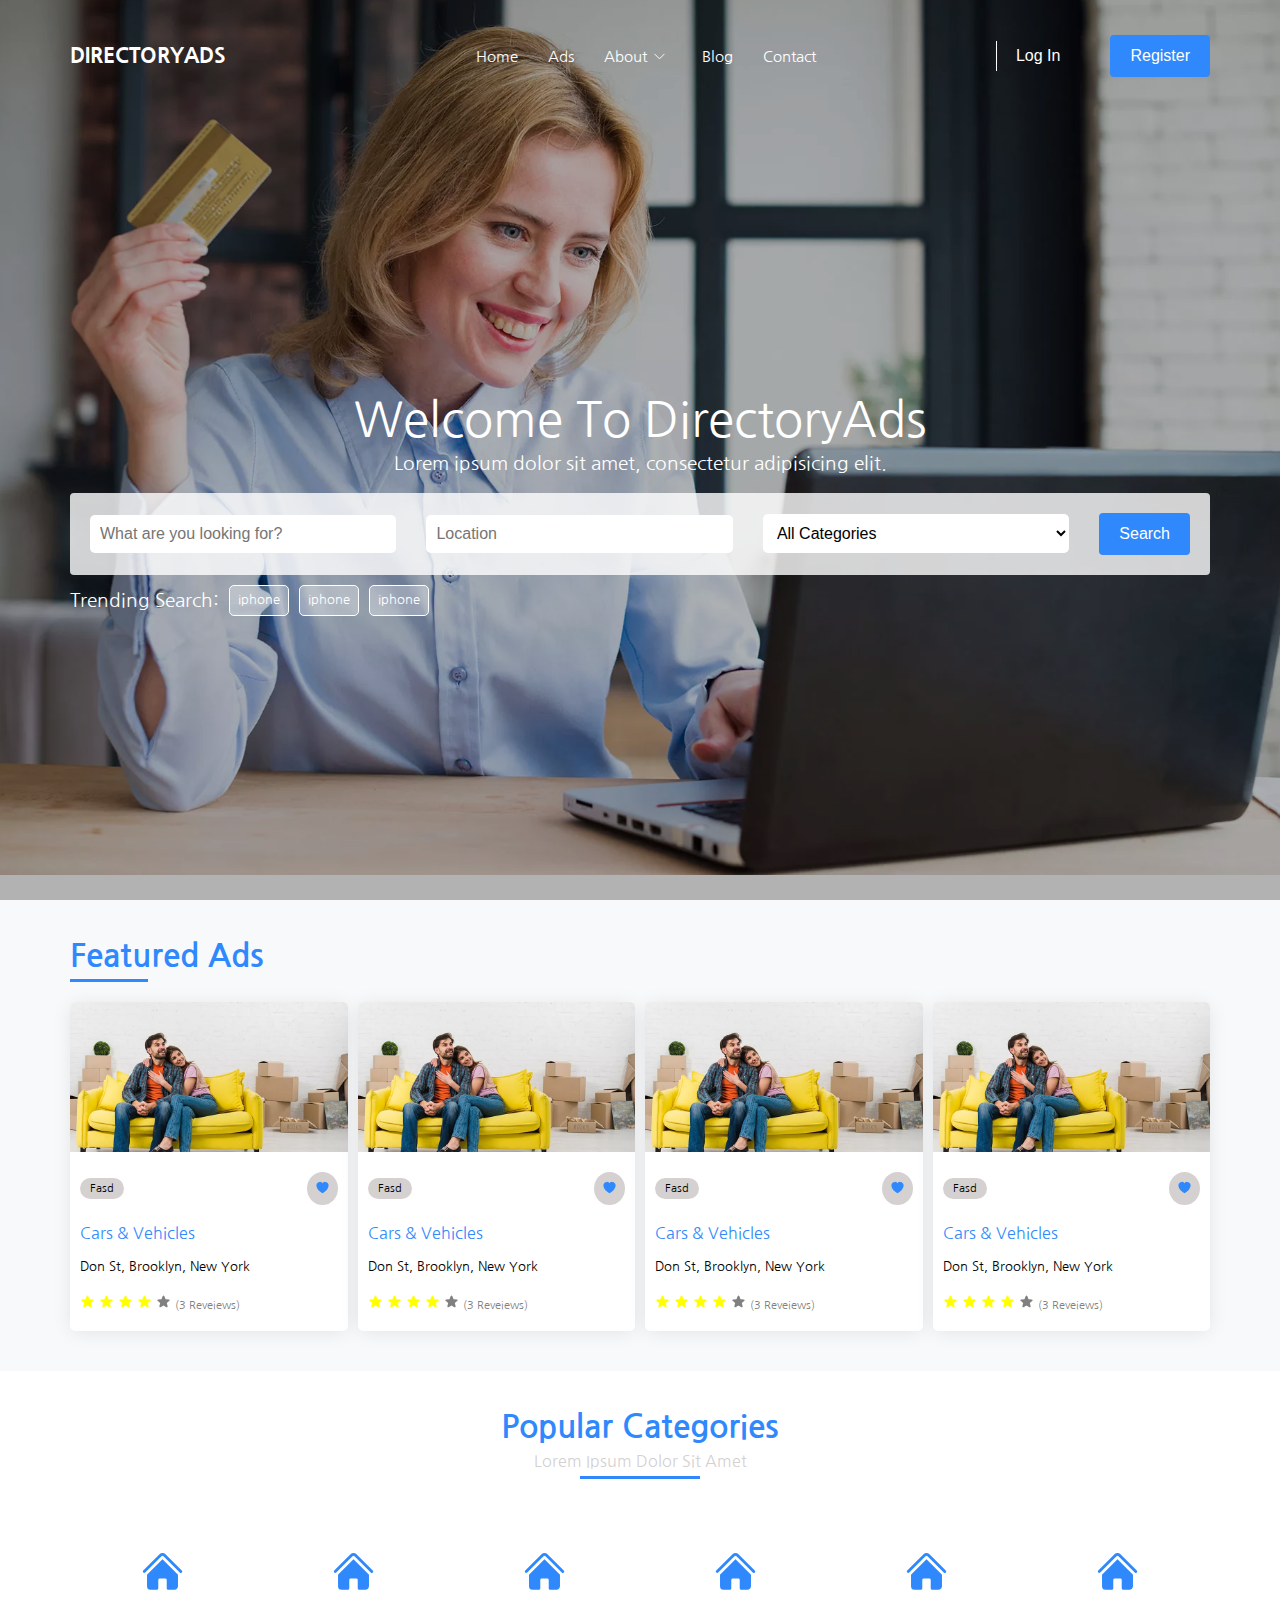
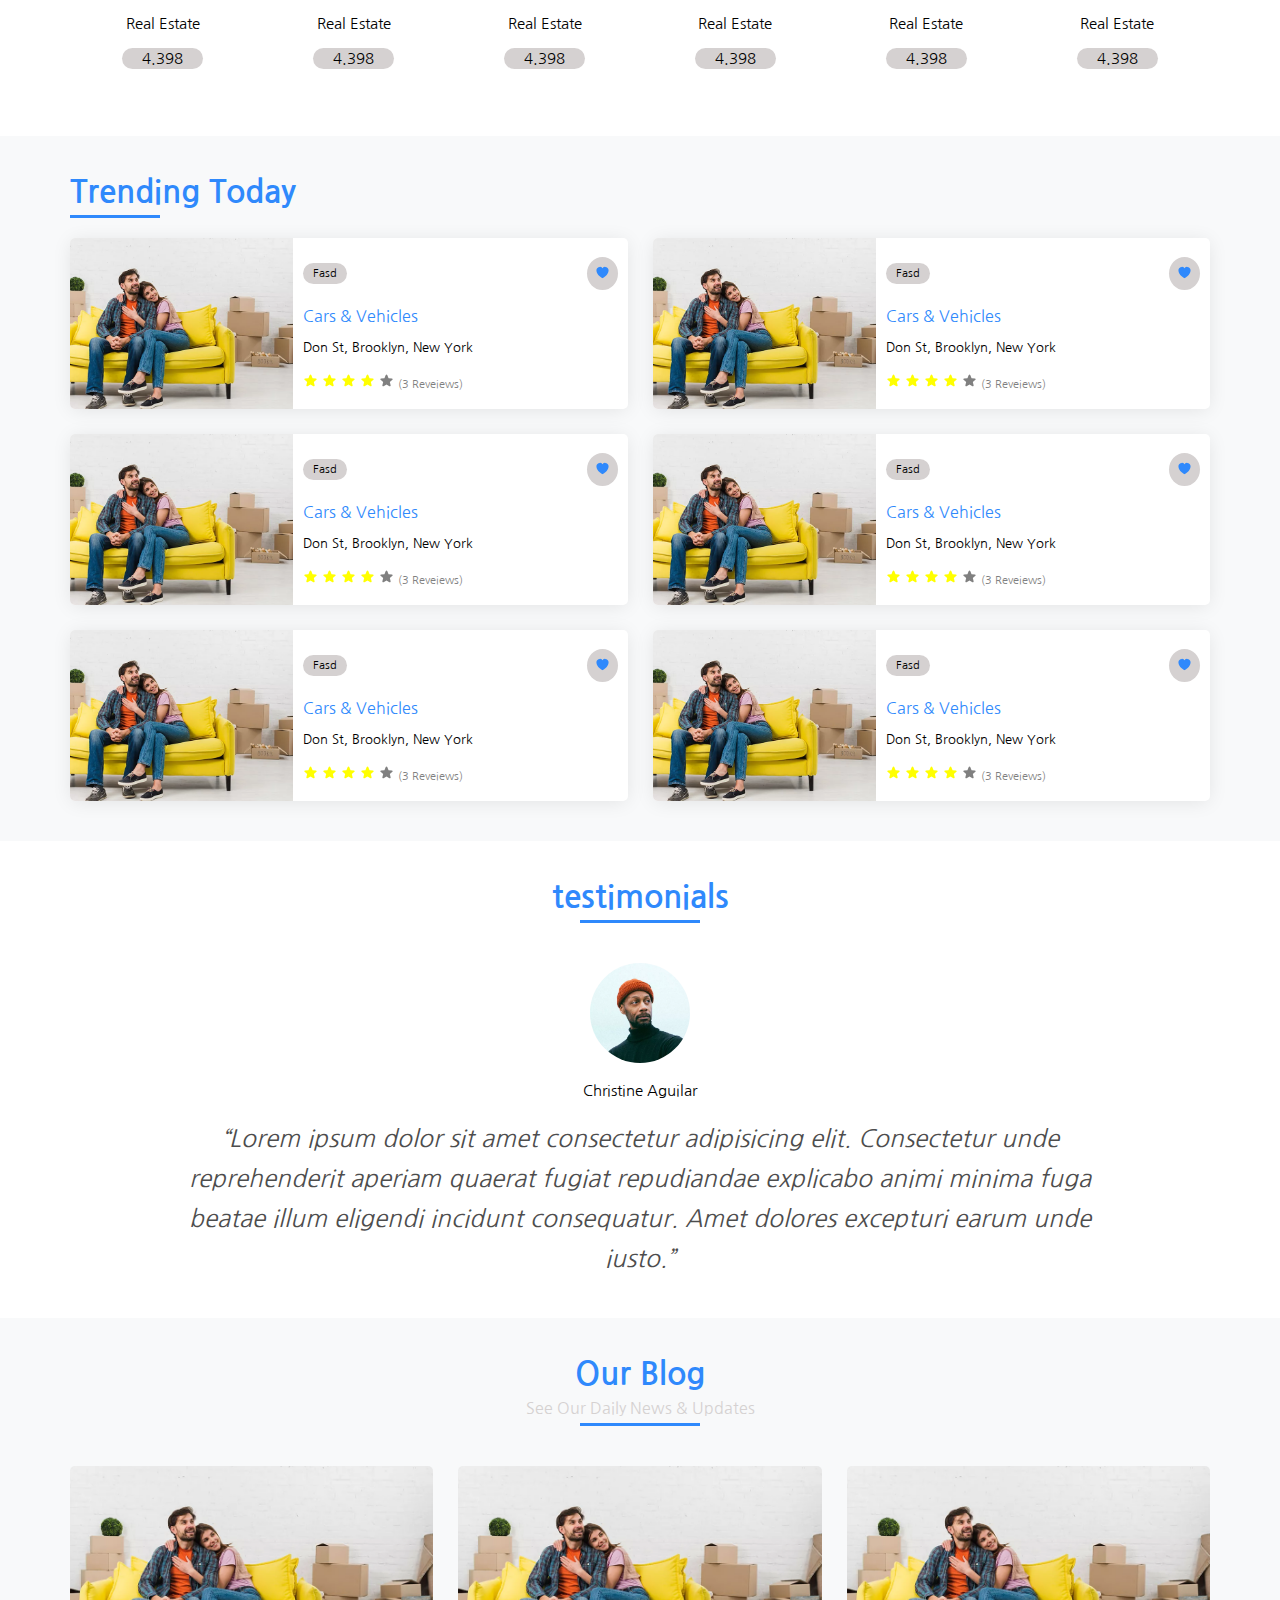
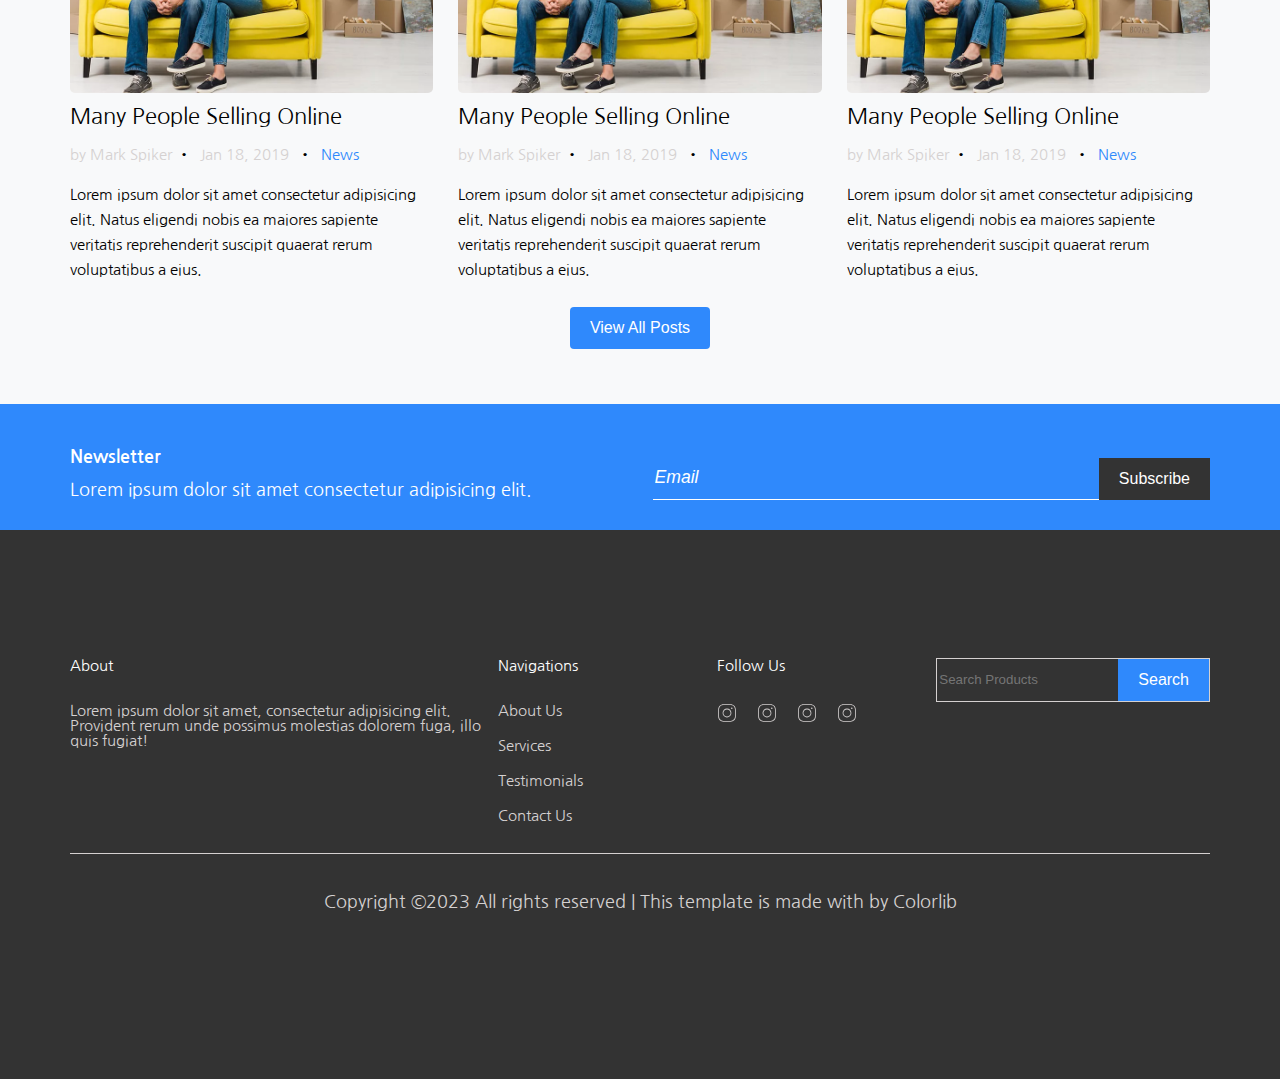
<file: index.html>
<!DOCTYPE html>
<html lang="en">
  <head>
    <meta charset="UTF-8" />
    <meta name="viewport" content="width=device-width, initial-scale=1.0" />
    <link
      href="https://fonts.googleapis.com/css?family=Nanum+Gothic:400,700,800"
      rel="stylesheet"
    />
    <link rel="stylesheet" href="./assets/style/resetcode.css" />
    <link rel="stylesheet" href="./assets/style/styles.css" />
    <title>Website</title>
  </head>
  <body>
    <header class="header">
      <div class="overlay"></div>

      <div class="container">
        <div class="navbar">
          <div class="logo">
            <a href="./">DirectoryAds</a>
          </div>
          <nav class="menu">
            <div class="close-menu">
              <svg
                xmlns="http://www.w3.org/2000/svg"
                x="0px"
                y="0px"
                width="50"
                height="50"
                viewBox="0 0 50 50"
              >
                <path
                  d="M 9.15625 6.3125 L 6.3125 9.15625 L 22.15625 25 L 6.21875 40.96875 L 9.03125 43.78125 L 25 27.84375 L 40.9375 43.78125 L 43.78125 40.9375 L 27.84375 25 L 43.6875 9.15625 L 40.84375 6.3125 L 25 22.15625 Z"
                ></path>
              </svg>
            </div>
            <ul>
              <li class="active"><a href="./">home</a></li>
              <li><a href="./">ads</a></li>
              <li class="drop">
                <svg
                  xmlns="http://www.w3.org/2000/svg"
                  fill="none"
                  viewBox="0 0 24 24"
                  stroke-width="1.5"
                  stroke="currentColor"
                  class="w-6 h-6"
                >
                  <path
                    stroke-linecap="round"
                    stroke-linejoin="round"
                    d="M19.5 8.25l-7.5 7.5-7.5-7.5"
                  />
                </svg>

                <span>about</span>

                <div class="drop-down">
                  <div class="inner-drop">
                    <ul>
                      <li><a href="/">The company</a></li>
                      <li><a href="/">The company</a></li>
                      <li><a href="/">The company</a></li>
                    </ul>
                  </div>
                </div>
              </li>

              <li><a href="./">blog</a></li>
              <li><a href="./">contact</a></li>
              <li>
                <a href="./">
                  <button type="button" class="btn btn-transparent btn-after">
                    Log In
                  </button>
                </a>
              </li>
              <li>
                <a href="./">
                  <button type="button" class="btn btn-primary">
                    Register
                  </button>
                </a>
              </li>
            </ul>
          </nav>
          <div class="header__hamburger">
            <svg
              xmlns="http://www.w3.org/2000/svg"
              x="0px"
              y="0px"
              width="50"
              height="50"
              viewBox="0 0 50 50"
            >
              <path
                d="M 3 9 A 1.0001 1.0001 0 1 0 3 11 L 47 11 A 1.0001 1.0001 0 1 0 47 9 L 3 9 z M 3 24 A 1.0001 1.0001 0 1 0 3 26 L 47 26 A 1.0001 1.0001 0 1 0 47 24 L 3 24 z M 3 39 A 1.0001 1.0001 0 1 0 3 41 L 47 41 A 1.0001 1.0001 0 1 0 47 39 L 3 39 z"
              ></path>
            </svg>
          </div>
        </div>

        <div class="header__content">
          <h1>Welcome To DirectoryAds</h1>
          <p>Lorem ipsum dolor sit amet, consectetur adipisicing elit.</p>
          <div class="search-box">
            <div class="search-box__item">
              <input
                type="text"
                class="search-box__input"
                placeholder="What are you looking for?"
              />
            </div>
            <div class="search-box__item">
              <input
                type="text"
                class="search-box__input"
                placeholder="Location"
              />
            </div>
            <div class="search-box__item">
              <select class="search-box__input">
                <option value="">All Categories</option>
              </select>
            </div>

            <div class="btn_search">
              <button type="button" class="btn btn-primary">Search</button>
            </div>
          </div>
          <div class="header__tags">
            <p>Trending Search:</p>
            <div>
              <span class="header__tags-item">iphone</span>
              <span class="header__tags-item">iphone</span>
              <span class="header__tags-item">iphone</span>
            </div>
          </div>
        </div>
      </div>
    </header>

    <main>
      <section class="featured-ads">
        <div class="container">
          <div>
            <h2 class="title-one">Featured Ads</h2>
            <div class="card__content">
              <a href="/" class="card">
                <div class="card_image">
                  <img src="./assets/images/img_2.jpg.webp" alt="" />
                </div>
                <div class="card__body">
                  <div class="card__heart">
                    <span class="badge">fasd</span>
                    <span class="heart">
                      <svg
                      xmlns="http:www.w3.org/2000/svg"
                        viewBox="0 0 24 24"
                        fill="currentColor"
                        class="w-6 h-6"
                      >
                        <path
                          d="M11.645 20.91l-.007-.003-.022-.012a15.247 15.247 0 01-.383-.218 25.18 25.18 0 01-4.244-3.17C4.688 15.36 2.25 12.174 2.25 8.25 2.25 5.322 4.714 3 7.688 3A5.5 5.5 0 0112 5.052 5.5 5.5 0 0116.313 3c2.973 0 5.437 2.322 5.437 5.25 0 3.925-2.438 7.111-4.739 9.256a25.175 25.175 0 01-4.244 3.17 15.247 15.247 0 01-.383.219l-.022.012-.007.004-.003.001a.752.752 0 01-.704 0l-.003-.001z"
                        />
                      </svg>
                    </span>
                  </div>
                  <div class="card__title">Cars & Vehicles</div>
                  <div class="card__des">Don St, Brooklyn, New York</div>
                  <div class="card__stars">
                    <span
                      ><svg
                        xmlns="http://www.w3.org/2000/svg"
                        viewBox="0 0 24 24"
                        fill="currentColor"
                        class="w-6 h-6"
                      >
                        <path
                          fill-rule="evenodd"
                          d="M10.788 3.21c.448-1.077 1.976-1.077 2.424 0l2.082 5.007 5.404.433c1.164.093 1.636 1.545.749 2.305l-4.117 3.527 1.257 5.273c.271 1.136-.964 2.033-1.96 1.425L12 18.354 7.373 21.18c-.996.608-2.231-.29-1.96-1.425l1.257-5.273-4.117-3.527c-.887-.76-.415-2.212.749-2.305l5.404-.433 2.082-5.006z"
                          clip-rule="evenodd"
                        />
                      </svg>
                    </span>
                    <span
                      ><svg
                        xmlns="http://www.w3.org/2000/svg"
                        viewBox="0 0 24 24"
                        fill="currentColor"
                        class="w-6 h-6"
                      >
                        <path
                          fill-rule="evenodd"
                          d="M10.788 3.21c.448-1.077 1.976-1.077 2.424 0l2.082 5.007 5.404.433c1.164.093 1.636 1.545.749 2.305l-4.117 3.527 1.257 5.273c.271 1.136-.964 2.033-1.96 1.425L12 18.354 7.373 21.18c-.996.608-2.231-.29-1.96-1.425l1.257-5.273-4.117-3.527c-.887-.76-.415-2.212.749-2.305l5.404-.433 2.082-5.006z"
                          clip-rule="evenodd"
                        />
                      </svg>
                    </span>
                    <span
                      ><svg
                        xmlns="http://www.w3.org/2000/svg"
                        viewBox="0 0 24 24"
                        fill="currentColor"
                        class="w-6 h-6"
                      >
                        <path
                          fill-rule="evenodd"
                          d="M10.788 3.21c.448-1.077 1.976-1.077 2.424 0l2.082 5.007 5.404.433c1.164.093 1.636 1.545.749 2.305l-4.117 3.527 1.257 5.273c.271 1.136-.964 2.033-1.96 1.425L12 18.354 7.373 21.18c-.996.608-2.231-.29-1.96-1.425l1.257-5.273-4.117-3.527c-.887-.76-.415-2.212.749-2.305l5.404-.433 2.082-5.006z"
                          clip-rule="evenodd"
                        />
                      </svg>
                    </span>
                    <span
                      ><svg
                        xmlns="http://www.w3.org/2000/svg"
                        viewBox="0 0 24 24"
                        fill="currentColor"
                        class="w-6 h-6"
                      >
                        <path
                          fill-rule="evenodd"
                          d="M10.788 3.21c.448-1.077 1.976-1.077 2.424 0l2.082 5.007 5.404.433c1.164.093 1.636 1.545.749 2.305l-4.117 3.527 1.257 5.273c.271 1.136-.964 2.033-1.96 1.425L12 18.354 7.373 21.18c-.996.608-2.231-.29-1.96-1.425l1.257-5.273-4.117-3.527c-.887-.76-.415-2.212.749-2.305l5.404-.433 2.082-5.006z"
                          clip-rule="evenodd"
                        />
                      </svg>
                    </span>
                    <span
                      ><svg
                        xmlns="http://www.w3.org/2000/svg"
                        viewBox="0 0 24 24"
                        fill="currentColor"
                        class="w-6 h-6"
                      >
                        <path
                          fill-rule="evenodd"
                          d="M10.788 3.21c.448-1.077 1.976-1.077 2.424 0l2.082 5.007 5.404.433c1.164.093 1.636 1.545.749 2.305l-4.117 3.527 1.257 5.273c.271 1.136-.964 2.033-1.96 1.425L12 18.354 7.373 21.18c-.996.608-2.231-.29-1.96-1.425l1.257-5.273-4.117-3.527c-.887-.76-.415-2.212.749-2.305l5.404-.433 2.082-5.006z"
                          clip-rule="evenodd"
                        />
                      </svg>
                    </span>
                    <span>(3 Reveiews)</span>
                  </div>
                </div>
              </a>
              <a href="/" class="card">
                <div class="card_image">
                  <img src="./assets/images/img_2.jpg.webp" alt="" />
                </div>
                <div class="card__body">
                  <div class="card__heart">
                    <span class="badge">fasd</span>
                    <span class="heart">
                      <svg
                        xmlns="http://www.w3.org/2000/svg"
                        viewBox="0 0 24 24"
                        fill="currentColor"
                        class="w-6 h-6"
                      >
                        <path
                          d="M11.645 20.91l-.007-.003-.022-.012a15.247 15.247 0 01-.383-.218 25.18 25.18 0 01-4.244-3.17C4.688 15.36 2.25 12.174 2.25 8.25 2.25 5.322 4.714 3 7.688 3A5.5 5.5 0 0112 5.052 5.5 5.5 0 0116.313 3c2.973 0 5.437 2.322 5.437 5.25 0 3.925-2.438 7.111-4.739 9.256a25.175 25.175 0 01-4.244 3.17 15.247 15.247 0 01-.383.219l-.022.012-.007.004-.003.001a.752.752 0 01-.704 0l-.003-.001z"
                        />
                      </svg>
                    </span>
                  </div>
                  <div class="card__title">Cars & Vehicles</div>
                  <div class="card__des">Don St, Brooklyn, New York</div>
                  <div class="card__stars">
                    <span
                      ><svg
                        xmlns="http://www.w3.org/2000/svg"
                        viewBox="0 0 24 24"
                        fill="currentColor"
                        class="w-6 h-6"
                      >
                        <path
                          fill-rule="evenodd"
                          d="M10.788 3.21c.448-1.077 1.976-1.077 2.424 0l2.082 5.007 5.404.433c1.164.093 1.636 1.545.749 2.305l-4.117 3.527 1.257 5.273c.271 1.136-.964 2.033-1.96 1.425L12 18.354 7.373 21.18c-.996.608-2.231-.29-1.96-1.425l1.257-5.273-4.117-3.527c-.887-.76-.415-2.212.749-2.305l5.404-.433 2.082-5.006z"
                          clip-rule="evenodd"
                        />
                      </svg>
                    </span>
                    <span
                      ><svg
                        xmlns="http://www.w3.org/2000/svg"
                        viewBox="0 0 24 24"
                        fill="currentColor"
                        class="w-6 h-6"
                      >
                        <path
                          fill-rule="evenodd"
                          d="M10.788 3.21c.448-1.077 1.976-1.077 2.424 0l2.082 5.007 5.404.433c1.164.093 1.636 1.545.749 2.305l-4.117 3.527 1.257 5.273c.271 1.136-.964 2.033-1.96 1.425L12 18.354 7.373 21.18c-.996.608-2.231-.29-1.96-1.425l1.257-5.273-4.117-3.527c-.887-.76-.415-2.212.749-2.305l5.404-.433 2.082-5.006z"
                          clip-rule="evenodd"
                        />
                      </svg>
                    </span>
                    <span
                      ><svg
                        xmlns="http://www.w3.org/2000/svg"
                        viewBox="0 0 24 24"
                        fill="currentColor"
                        class="w-6 h-6"
                      >
                        <path
                          fill-rule="evenodd"
                          d="M10.788 3.21c.448-1.077 1.976-1.077 2.424 0l2.082 5.007 5.404.433c1.164.093 1.636 1.545.749 2.305l-4.117 3.527 1.257 5.273c.271 1.136-.964 2.033-1.96 1.425L12 18.354 7.373 21.18c-.996.608-2.231-.29-1.96-1.425l1.257-5.273-4.117-3.527c-.887-.76-.415-2.212.749-2.305l5.404-.433 2.082-5.006z"
                          clip-rule="evenodd"
                        />
                      </svg>
                    </span>
                    <span
                      ><svg
                        xmlns="http://www.w3.org/2000/svg"
                        viewBox="0 0 24 24"
                        fill="currentColor"
                        class="w-6 h-6"
                      >
                        <path
                          fill-rule="evenodd"
                          d="M10.788 3.21c.448-1.077 1.976-1.077 2.424 0l2.082 5.007 5.404.433c1.164.093 1.636 1.545.749 2.305l-4.117 3.527 1.257 5.273c.271 1.136-.964 2.033-1.96 1.425L12 18.354 7.373 21.18c-.996.608-2.231-.29-1.96-1.425l1.257-5.273-4.117-3.527c-.887-.76-.415-2.212.749-2.305l5.404-.433 2.082-5.006z"
                          clip-rule="evenodd"
                        />
                      </svg>
                    </span>
                    <span
                      ><svg
                        xmlns="http://www.w3.org/2000/svg"
                        viewBox="0 0 24 24"
                        fill="currentColor"
                        class="w-6 h-6"
                      >
                        <path
                          fill-rule="evenodd"
                          d="M10.788 3.21c.448-1.077 1.976-1.077 2.424 0l2.082 5.007 5.404.433c1.164.093 1.636 1.545.749 2.305l-4.117 3.527 1.257 5.273c.271 1.136-.964 2.033-1.96 1.425L12 18.354 7.373 21.18c-.996.608-2.231-.29-1.96-1.425l1.257-5.273-4.117-3.527c-.887-.76-.415-2.212.749-2.305l5.404-.433 2.082-5.006z"
                          clip-rule="evenodd"
                        />
                      </svg>
                    </span>
                    <span>(3 Reveiews)</span>
                  </div>
                </div>
              </a>
              <a href="/" class="card">
                <div class="card_image">
                  <img src="./assets/images/img_2.jpg.webp" alt="" />
                </div>
                <div class="card__body">
                  <div class="card__heart">
                    <span class="badge">fasd</span>
                    <span class="heart">
                      <svg
                        xmlns="http://www.w3.org/2000/svg"
                        viewBox="0 0 24 24"
                        fill="currentColor"
                        class="w-6 h-6"
                      >
                        <path
                          d="M11.645 20.91l-.007-.003-.022-.012a15.247 15.247 0 01-.383-.218 25.18 25.18 0 01-4.244-3.17C4.688 15.36 2.25 12.174 2.25 8.25 2.25 5.322 4.714 3 7.688 3A5.5 5.5 0 0112 5.052 5.5 5.5 0 0116.313 3c2.973 0 5.437 2.322 5.437 5.25 0 3.925-2.438 7.111-4.739 9.256a25.175 25.175 0 01-4.244 3.17 15.247 15.247 0 01-.383.219l-.022.012-.007.004-.003.001a.752.752 0 01-.704 0l-.003-.001z"
                        />
                      </svg>
                    </span>
                  </div>
                  <div class="card__title">Cars & Vehicles</div>
                  <div class="card__des">Don St, Brooklyn, New York</div>
                  <div class="card__stars">
                    <span
                      ><svg
                        xmlns="http://www.w3.org/2000/svg"
                        viewBox="0 0 24 24"
                        fill="currentColor"
                        class="w-6 h-6"
                      >
                        <path
                          fill-rule="evenodd"
                          d="M10.788 3.21c.448-1.077 1.976-1.077 2.424 0l2.082 5.007 5.404.433c1.164.093 1.636 1.545.749 2.305l-4.117 3.527 1.257 5.273c.271 1.136-.964 2.033-1.96 1.425L12 18.354 7.373 21.18c-.996.608-2.231-.29-1.96-1.425l1.257-5.273-4.117-3.527c-.887-.76-.415-2.212.749-2.305l5.404-.433 2.082-5.006z"
                          clip-rule="evenodd"
                        />
                      </svg>
                    </span>
                    <span
                      ><svg
                        xmlns="http://www.w3.org/2000/svg"
                        viewBox="0 0 24 24"
                        fill="currentColor"
                        class="w-6 h-6"
                      >
                        <path
                          fill-rule="evenodd"
                          d="M10.788 3.21c.448-1.077 1.976-1.077 2.424 0l2.082 5.007 5.404.433c1.164.093 1.636 1.545.749 2.305l-4.117 3.527 1.257 5.273c.271 1.136-.964 2.033-1.96 1.425L12 18.354 7.373 21.18c-.996.608-2.231-.29-1.96-1.425l1.257-5.273-4.117-3.527c-.887-.76-.415-2.212.749-2.305l5.404-.433 2.082-5.006z"
                          clip-rule="evenodd"
                        />
                      </svg>
                    </span>
                    <span
                      ><svg
                        xmlns="http://www.w3.org/2000/svg"
                        viewBox="0 0 24 24"
                        fill="currentColor"
                        class="w-6 h-6"
                      >
                        <path
                          fill-rule="evenodd"
                          d="M10.788 3.21c.448-1.077 1.976-1.077 2.424 0l2.082 5.007 5.404.433c1.164.093 1.636 1.545.749 2.305l-4.117 3.527 1.257 5.273c.271 1.136-.964 2.033-1.96 1.425L12 18.354 7.373 21.18c-.996.608-2.231-.29-1.96-1.425l1.257-5.273-4.117-3.527c-.887-.76-.415-2.212.749-2.305l5.404-.433 2.082-5.006z"
                          clip-rule="evenodd"
                        />
                      </svg>
                    </span>
                    <span
                      ><svg
                        xmlns="http://www.w3.org/2000/svg"
                        viewBox="0 0 24 24"
                        fill="currentColor"
                        class="w-6 h-6"
                      >
                        <path
                          fill-rule="evenodd"
                          d="M10.788 3.21c.448-1.077 1.976-1.077 2.424 0l2.082 5.007 5.404.433c1.164.093 1.636 1.545.749 2.305l-4.117 3.527 1.257 5.273c.271 1.136-.964 2.033-1.96 1.425L12 18.354 7.373 21.18c-.996.608-2.231-.29-1.96-1.425l1.257-5.273-4.117-3.527c-.887-.76-.415-2.212.749-2.305l5.404-.433 2.082-5.006z"
                          clip-rule="evenodd"
                        />
                      </svg>
                    </span>
                    <span
                      ><svg
                        xmlns="http://www.w3.org/2000/svg"
                        viewBox="0 0 24 24"
                        fill="currentColor"
                        class="w-6 h-6"
                      >
                        <path
                          fill-rule="evenodd"
                          d="M10.788 3.21c.448-1.077 1.976-1.077 2.424 0l2.082 5.007 5.404.433c1.164.093 1.636 1.545.749 2.305l-4.117 3.527 1.257 5.273c.271 1.136-.964 2.033-1.96 1.425L12 18.354 7.373 21.18c-.996.608-2.231-.29-1.96-1.425l1.257-5.273-4.117-3.527c-.887-.76-.415-2.212.749-2.305l5.404-.433 2.082-5.006z"
                          clip-rule="evenodd"
                        />
                      </svg>
                    </span>
                    <span>(3 Reveiews)</span>
                  </div>
                </div>
              </a>
              <a href="/" class="card">
                <div class="card_image">
                  <img src="./assets/images/img_2.jpg.webp" alt="" />
                </div>
                <div class="card__body">
                  <div class="card__heart">
                    <span class="badge">fasd</span>
                    <span class="heart">
                      <svg
                        xmlns="http://www.w3.org/2000/svg"
                        viewBox="0 0 24 24"
                        fill="currentColor"
                        class="w-6 h-6"
                      >
                        <path
                          d="M11.645 20.91l-.007-.003-.022-.012a15.247 15.247 0 01-.383-.218 25.18 25.18 0 01-4.244-3.17C4.688 15.36 2.25 12.174 2.25 8.25 2.25 5.322 4.714 3 7.688 3A5.5 5.5 0 0112 5.052 5.5 5.5 0 0116.313 3c2.973 0 5.437 2.322 5.437 5.25 0 3.925-2.438 7.111-4.739 9.256a25.175 25.175 0 01-4.244 3.17 15.247 15.247 0 01-.383.219l-.022.012-.007.004-.003.001a.752.752 0 01-.704 0l-.003-.001z"
                        />
                      </svg>
                    </span>
                  </div>
                  <div class="card__title">Cars & Vehicles</div>
                  <div class="card__des">Don St, Brooklyn, New York</div>
                  <div class="card__stars">
                    <span
                      ><svg
                        xmlns="http://www.w3.org/2000/svg"
                        viewBox="0 0 24 24"
                        fill="currentColor"
                        class="w-6 h-6"
                      >
                        <path
                          fill-rule="evenodd"
                          d="M10.788 3.21c.448-1.077 1.976-1.077 2.424 0l2.082 5.007 5.404.433c1.164.093 1.636 1.545.749 2.305l-4.117 3.527 1.257 5.273c.271 1.136-.964 2.033-1.96 1.425L12 18.354 7.373 21.18c-.996.608-2.231-.29-1.96-1.425l1.257-5.273-4.117-3.527c-.887-.76-.415-2.212.749-2.305l5.404-.433 2.082-5.006z"
                          clip-rule="evenodd"
                        />
                      </svg>
                    </span>
                    <span
                      ><svg
                        xmlns="http://www.w3.org/2000/svg"
                        viewBox="0 0 24 24"
                        fill="currentColor"
                        class="w-6 h-6"
                      >
                        <path
                          fill-rule="evenodd"
                          d="M10.788 3.21c.448-1.077 1.976-1.077 2.424 0l2.082 5.007 5.404.433c1.164.093 1.636 1.545.749 2.305l-4.117 3.527 1.257 5.273c.271 1.136-.964 2.033-1.96 1.425L12 18.354 7.373 21.18c-.996.608-2.231-.29-1.96-1.425l1.257-5.273-4.117-3.527c-.887-.76-.415-2.212.749-2.305l5.404-.433 2.082-5.006z"
                          clip-rule="evenodd"
                        />
                      </svg>
                    </span>
                    <span
                      ><svg
                        xmlns="http://www.w3.org/2000/svg"
                        viewBox="0 0 24 24"
                        fill="currentColor"
                        class="w-6 h-6"
                      >
                        <path
                          fill-rule="evenodd"
                          d="M10.788 3.21c.448-1.077 1.976-1.077 2.424 0l2.082 5.007 5.404.433c1.164.093 1.636 1.545.749 2.305l-4.117 3.527 1.257 5.273c.271 1.136-.964 2.033-1.96 1.425L12 18.354 7.373 21.18c-.996.608-2.231-.29-1.96-1.425l1.257-5.273-4.117-3.527c-.887-.76-.415-2.212.749-2.305l5.404-.433 2.082-5.006z"
                          clip-rule="evenodd"
                        />
                      </svg>
                    </span>
                    <span
                      ><svg
                        xmlns="http://www.w3.org/2000/svg"
                        viewBox="0 0 24 24"
                        fill="currentColor"
                        class="w-6 h-6"
                      >
                        <path
                          fill-rule="evenodd"
                          d="M10.788 3.21c.448-1.077 1.976-1.077 2.424 0l2.082 5.007 5.404.433c1.164.093 1.636 1.545.749 2.305l-4.117 3.527 1.257 5.273c.271 1.136-.964 2.033-1.96 1.425L12 18.354 7.373 21.18c-.996.608-2.231-.29-1.96-1.425l1.257-5.273-4.117-3.527c-.887-.76-.415-2.212.749-2.305l5.404-.433 2.082-5.006z"
                          clip-rule="evenodd"
                        />
                      </svg>
                    </span>
                    <span
                      ><svg
                        xmlns="http://www.w3.org/2000/svg"
                        viewBox="0 0 24 24"
                        fill="currentColor"
                        class="w-6 h-6"
                      >
                        <path
                          fill-rule="evenodd"
                          d="M10.788 3.21c.448-1.077 1.976-1.077 2.424 0l2.082 5.007 5.404.433c1.164.093 1.636 1.545.749 2.305l-4.117 3.527 1.257 5.273c.271 1.136-.964 2.033-1.96 1.425L12 18.354 7.373 21.18c-.996.608-2.231-.29-1.96-1.425l1.257-5.273-4.117-3.527c-.887-.76-.415-2.212.749-2.305l5.404-.433 2.082-5.006z"
                          clip-rule="evenodd"
                        />
                      </svg>
                    </span>
                    <span>(3 Reveiews)</span>
                  </div>
                </div>
              </a>
            </div>
          </div>
        </div>
      </section>
      <section class="popular-categories">
        <div class="container">
          <div class="title-two">
            <h2>Popular Categories</h2>
            <p>Lorem Ipsum Dolor Sit Amet</p>
          </div>

          <div class="category__content">
            <div class="category__item">
              <div>
                <svg
                  xmlns="http://www.w3.org/2000/svg"
                  viewBox="0 0 24 24"
                  fill="currentColor"
                  class="w-6 h-6"
                >
                  <path
                    d="M11.47 3.84a.75.75 0 011.06 0l8.69 8.69a.75.75 0 101.06-1.06l-8.689-8.69a2.25 2.25 0 00-3.182 0l-8.69 8.69a.75.75 0 001.061 1.06l8.69-8.69z"
                  />
                  <path
                    d="M12 5.432l8.159 8.159c.03.03.06.058.091.086v6.198c0 1.035-.84 1.875-1.875 1.875H15a.75.75 0 01-.75-.75v-4.5a.75.75 0 00-.75-.75h-3a.75.75 0 00-.75.75V21a.75.75 0 01-.75.75H5.625a1.875 1.875 0 01-1.875-1.875v-6.198a2.29 2.29 0 00.091-.086L12 5.43z"
                  />
                </svg>
              </div>
              <div>
                <p>Real Estate</p>
              </div>
              <div>
                <span>4.398</span>
              </div>
            </div>
            <div class="category__item">
              <div>
                <svg
                  xmlns="http://www.w3.org/2000/svg"
                  viewBox="0 0 24 24"
                  fill="currentColor"
                  class="w-6 h-6"
                >
                  <path
                    d="M11.47 3.84a.75.75 0 011.06 0l8.69 8.69a.75.75 0 101.06-1.06l-8.689-8.69a2.25 2.25 0 00-3.182 0l-8.69 8.69a.75.75 0 001.061 1.06l8.69-8.69z"
                  />
                  <path
                    d="M12 5.432l8.159 8.159c.03.03.06.058.091.086v6.198c0 1.035-.84 1.875-1.875 1.875H15a.75.75 0 01-.75-.75v-4.5a.75.75 0 00-.75-.75h-3a.75.75 0 00-.75.75V21a.75.75 0 01-.75.75H5.625a1.875 1.875 0 01-1.875-1.875v-6.198a2.29 2.29 0 00.091-.086L12 5.43z"
                  />
                </svg>
              </div>
              <div>
                <p>Real Estate</p>
              </div>
              <div>
                <span>4.398</span>
              </div>
            </div>
            <div class="category__item">
              <div>
                <svg
                  xmlns="http://www.w3.org/2000/svg"
                  viewBox="0 0 24 24"
                  fill="currentColor"
                  class="w-6 h-6"
                >
                  <path
                    d="M11.47 3.84a.75.75 0 011.06 0l8.69 8.69a.75.75 0 101.06-1.06l-8.689-8.69a2.25 2.25 0 00-3.182 0l-8.69 8.69a.75.75 0 001.061 1.06l8.69-8.69z"
                  />
                  <path
                    d="M12 5.432l8.159 8.159c.03.03.06.058.091.086v6.198c0 1.035-.84 1.875-1.875 1.875H15a.75.75 0 01-.75-.75v-4.5a.75.75 0 00-.75-.75h-3a.75.75 0 00-.75.75V21a.75.75 0 01-.75.75H5.625a1.875 1.875 0 01-1.875-1.875v-6.198a2.29 2.29 0 00.091-.086L12 5.43z"
                  />
                </svg>
              </div>
              <div>
                <p>Real Estate</p>
              </div>
              <div>
                <span>4.398</span>
              </div>
            </div>
            <div class="category__item">
              <div>
                <svg
                  xmlns="http://www.w3.org/2000/svg"
                  viewBox="0 0 24 24"
                  fill="currentColor"
                  class="w-6 h-6"
                >
                  <path
                    d="M11.47 3.84a.75.75 0 011.06 0l8.69 8.69a.75.75 0 101.06-1.06l-8.689-8.69a2.25 2.25 0 00-3.182 0l-8.69 8.69a.75.75 0 001.061 1.06l8.69-8.69z"
                  />
                  <path
                    d="M12 5.432l8.159 8.159c.03.03.06.058.091.086v6.198c0 1.035-.84 1.875-1.875 1.875H15a.75.75 0 01-.75-.75v-4.5a.75.75 0 00-.75-.75h-3a.75.75 0 00-.75.75V21a.75.75 0 01-.75.75H5.625a1.875 1.875 0 01-1.875-1.875v-6.198a2.29 2.29 0 00.091-.086L12 5.43z"
                  />
                </svg>
              </div>
              <div>
                <p>Real Estate</p>
              </div>
              <div>
                <span>4.398</span>
              </div>
            </div>
            <div class="category__item">
              <div>
                <svg
                  xmlns="http://www.w3.org/2000/svg"
                  viewBox="0 0 24 24"
                  fill="currentColor"
                  class="w-6 h-6"
                >
                  <path
                    d="M11.47 3.84a.75.75 0 011.06 0l8.69 8.69a.75.75 0 101.06-1.06l-8.689-8.69a2.25 2.25 0 00-3.182 0l-8.69 8.69a.75.75 0 001.061 1.06l8.69-8.69z"
                  />
                  <path
                    d="M12 5.432l8.159 8.159c.03.03.06.058.091.086v6.198c0 1.035-.84 1.875-1.875 1.875H15a.75.75 0 01-.75-.75v-4.5a.75.75 0 00-.75-.75h-3a.75.75 0 00-.75.75V21a.75.75 0 01-.75.75H5.625a1.875 1.875 0 01-1.875-1.875v-6.198a2.29 2.29 0 00.091-.086L12 5.43z"
                  />
                </svg>
              </div>
              <div>
                <p>Real Estate</p>
              </div>
              <div>
                <span>4.398</span>
              </div>
            </div>
            <div class="category__item">
              <div>
                <svg
                  xmlns="http://www.w3.org/2000/svg"
                  viewBox="0 0 24 24"
                  fill="currentColor"
                  class="w-6 h-6"
                >
                  <path
                    d="M11.47 3.84a.75.75 0 011.06 0l8.69 8.69a.75.75 0 101.06-1.06l-8.689-8.69a2.25 2.25 0 00-3.182 0l-8.69 8.69a.75.75 0 001.061 1.06l8.69-8.69z"
                  />
                  <path
                    d="M12 5.432l8.159 8.159c.03.03.06.058.091.086v6.198c0 1.035-.84 1.875-1.875 1.875H15a.75.75 0 01-.75-.75v-4.5a.75.75 0 00-.75-.75h-3a.75.75 0 00-.75.75V21a.75.75 0 01-.75.75H5.625a1.875 1.875 0 01-1.875-1.875v-6.198a2.29 2.29 0 00.091-.086L12 5.43z"
                  />
                </svg>
              </div>
              <div>
                <p>Real Estate</p>
              </div>
              <div>
                <span>4.398</span>
              </div>
            </div>
          </div>
        </div>
      </section>
      <section class="trending-today">
        <div class="container">
          <div class="title-one">
            <h2>Trending Today</h2>
          </div>
          <div class="card__content-one">
            <a href="/" class="card-one">
              <div class="card_image">
                <img src="./assets/images/img_2.jpg.webp" alt="" />
              </div>
              <div class="card__body">
                <div class="card__heart">
                  <span class="badge">fasd</span>
                  <span class="heart">
                    <svg
                      xmlns="http://www.w3.org/2000/svg"
                      viewBox="0 0 24 24"
                      fill="currentColor"
                      class="w-6 h-6"
                    >
                      <path
                        d="M11.645 20.91l-.007-.003-.022-.012a15.247 15.247 0 01-.383-.218 25.18 25.18 0 01-4.244-3.17C4.688 15.36 2.25 12.174 2.25 8.25 2.25 5.322 4.714 3 7.688 3A5.5 5.5 0 0112 5.052 5.5 5.5 0 0116.313 3c2.973 0 5.437 2.322 5.437 5.25 0 3.925-2.438 7.111-4.739 9.256a25.175 25.175 0 01-4.244 3.17 15.247 15.247 0 01-.383.219l-.022.012-.007.004-.003.001a.752.752 0 01-.704 0l-.003-.001z"
                      />
                    </svg>
                  </span>
                </div>
                <div class="card__title">Cars & Vehicles</div>
                <div class="card__des">Don St, Brooklyn, New York</div>
                <div class="card__stars">
                  <span
                    ><svg
                      xmlns="http://www.w3.org/2000/svg"
                      viewBox="0 0 24 24"
                      fill="currentColor"
                      class="w-6 h-6"
                    >
                      <path
                        fill-rule="evenodd"
                        d="M10.788 3.21c.448-1.077 1.976-1.077 2.424 0l2.082 5.007 5.404.433c1.164.093 1.636 1.545.749 2.305l-4.117 3.527 1.257 5.273c.271 1.136-.964 2.033-1.96 1.425L12 18.354 7.373 21.18c-.996.608-2.231-.29-1.96-1.425l1.257-5.273-4.117-3.527c-.887-.76-.415-2.212.749-2.305l5.404-.433 2.082-5.006z"
                        clip-rule="evenodd"
                      />
                    </svg>
                  </span>
                  <span
                    ><svg
                      xmlns="http://www.w3.org/2000/svg"
                      viewBox="0 0 24 24"
                      fill="currentColor"
                      class="w-6 h-6"
                    >
                      <path
                        fill-rule="evenodd"
                        d="M10.788 3.21c.448-1.077 1.976-1.077 2.424 0l2.082 5.007 5.404.433c1.164.093 1.636 1.545.749 2.305l-4.117 3.527 1.257 5.273c.271 1.136-.964 2.033-1.96 1.425L12 18.354 7.373 21.18c-.996.608-2.231-.29-1.96-1.425l1.257-5.273-4.117-3.527c-.887-.76-.415-2.212.749-2.305l5.404-.433 2.082-5.006z"
                        clip-rule="evenodd"
                      />
                    </svg>
                  </span>
                  <span
                    ><svg
                      xmlns="http://www.w3.org/2000/svg"
                      viewBox="0 0 24 24"
                      fill="currentColor"
                      class="w-6 h-6"
                    >
                      <path
                        fill-rule="evenodd"
                        d="M10.788 3.21c.448-1.077 1.976-1.077 2.424 0l2.082 5.007 5.404.433c1.164.093 1.636 1.545.749 2.305l-4.117 3.527 1.257 5.273c.271 1.136-.964 2.033-1.96 1.425L12 18.354 7.373 21.18c-.996.608-2.231-.29-1.96-1.425l1.257-5.273-4.117-3.527c-.887-.76-.415-2.212.749-2.305l5.404-.433 2.082-5.006z"
                        clip-rule="evenodd"
                      />
                    </svg>
                  </span>
                  <span
                    ><svg
                      xmlns="http://www.w3.org/2000/svg"
                      viewBox="0 0 24 24"
                      fill="currentColor"
                      class="w-6 h-6"
                    >
                      <path
                        fill-rule="evenodd"
                        d="M10.788 3.21c.448-1.077 1.976-1.077 2.424 0l2.082 5.007 5.404.433c1.164.093 1.636 1.545.749 2.305l-4.117 3.527 1.257 5.273c.271 1.136-.964 2.033-1.96 1.425L12 18.354 7.373 21.18c-.996.608-2.231-.29-1.96-1.425l1.257-5.273-4.117-3.527c-.887-.76-.415-2.212.749-2.305l5.404-.433 2.082-5.006z"
                        clip-rule="evenodd"
                      />
                    </svg>
                  </span>
                  <span
                    ><svg
                      xmlns="http://www.w3.org/2000/svg"
                      viewBox="0 0 24 24"
                      fill="currentColor"
                      class="w-6 h-6"
                    >
                      <path
                        fill-rule="evenodd"
                        d="M10.788 3.21c.448-1.077 1.976-1.077 2.424 0l2.082 5.007 5.404.433c1.164.093 1.636 1.545.749 2.305l-4.117 3.527 1.257 5.273c.271 1.136-.964 2.033-1.96 1.425L12 18.354 7.373 21.18c-.996.608-2.231-.29-1.96-1.425l1.257-5.273-4.117-3.527c-.887-.76-.415-2.212.749-2.305l5.404-.433 2.082-5.006z"
                        clip-rule="evenodd"
                      />
                    </svg>
                  </span>
                  <span>(3 Reveiews)</span>
                </div>
              </div>
            </a>
            <a href="/" class="card-one">
              <div class="card_image">
                <img src="./assets/images/img_2.jpg.webp" alt="" />
              </div>
              <div class="card__body">
                <div class="card__heart">
                  <span class="badge">fasd</span>
                  <span class="heart">
                    <svg
                      xmlns="http://www.w3.org/2000/svg"
                      viewBox="0 0 24 24"
                      fill="currentColor"
                      class="w-6 h-6"
                    >
                      <path
                        d="M11.645 20.91l-.007-.003-.022-.012a15.247 15.247 0 01-.383-.218 25.18 25.18 0 01-4.244-3.17C4.688 15.36 2.25 12.174 2.25 8.25 2.25 5.322 4.714 3 7.688 3A5.5 5.5 0 0112 5.052 5.5 5.5 0 0116.313 3c2.973 0 5.437 2.322 5.437 5.25 0 3.925-2.438 7.111-4.739 9.256a25.175 25.175 0 01-4.244 3.17 15.247 15.247 0 01-.383.219l-.022.012-.007.004-.003.001a.752.752 0 01-.704 0l-.003-.001z"
                      />
                    </svg>
                  </span>
                </div>
                <div class="card__title">Cars & Vehicles</div>
                <div class="card__des">Don St, Brooklyn, New York</div>
                <div class="card__stars">
                  <span
                    ><svg
                      xmlns="http://www.w3.org/2000/svg"
                      viewBox="0 0 24 24"
                      fill="currentColor"
                      class="w-6 h-6"
                    >
                      <path
                        fill-rule="evenodd"
                        d="M10.788 3.21c.448-1.077 1.976-1.077 2.424 0l2.082 5.007 5.404.433c1.164.093 1.636 1.545.749 2.305l-4.117 3.527 1.257 5.273c.271 1.136-.964 2.033-1.96 1.425L12 18.354 7.373 21.18c-.996.608-2.231-.29-1.96-1.425l1.257-5.273-4.117-3.527c-.887-.76-.415-2.212.749-2.305l5.404-.433 2.082-5.006z"
                        clip-rule="evenodd"
                      />
                    </svg>
                  </span>
                  <span
                    ><svg
                      xmlns="http://www.w3.org/2000/svg"
                      viewBox="0 0 24 24"
                      fill="currentColor"
                      class="w-6 h-6"
                    >
                      <path
                        fill-rule="evenodd"
                        d="M10.788 3.21c.448-1.077 1.976-1.077 2.424 0l2.082 5.007 5.404.433c1.164.093 1.636 1.545.749 2.305l-4.117 3.527 1.257 5.273c.271 1.136-.964 2.033-1.96 1.425L12 18.354 7.373 21.18c-.996.608-2.231-.29-1.96-1.425l1.257-5.273-4.117-3.527c-.887-.76-.415-2.212.749-2.305l5.404-.433 2.082-5.006z"
                        clip-rule="evenodd"
                      />
                    </svg>
                  </span>
                  <span
                    ><svg
                      xmlns="http://www.w3.org/2000/svg"
                      viewBox="0 0 24 24"
                      fill="currentColor"
                      class="w-6 h-6"
                    >
                      <path
                        fill-rule="evenodd"
                        d="M10.788 3.21c.448-1.077 1.976-1.077 2.424 0l2.082 5.007 5.404.433c1.164.093 1.636 1.545.749 2.305l-4.117 3.527 1.257 5.273c.271 1.136-.964 2.033-1.96 1.425L12 18.354 7.373 21.18c-.996.608-2.231-.29-1.96-1.425l1.257-5.273-4.117-3.527c-.887-.76-.415-2.212.749-2.305l5.404-.433 2.082-5.006z"
                        clip-rule="evenodd"
                      />
                    </svg>
                  </span>
                  <span
                    ><svg
                      xmlns="http://www.w3.org/2000/svg"
                      viewBox="0 0 24 24"
                      fill="currentColor"
                      class="w-6 h-6"
                    >
                      <path
                        fill-rule="evenodd"
                        d="M10.788 3.21c.448-1.077 1.976-1.077 2.424 0l2.082 5.007 5.404.433c1.164.093 1.636 1.545.749 2.305l-4.117 3.527 1.257 5.273c.271 1.136-.964 2.033-1.96 1.425L12 18.354 7.373 21.18c-.996.608-2.231-.29-1.96-1.425l1.257-5.273-4.117-3.527c-.887-.76-.415-2.212.749-2.305l5.404-.433 2.082-5.006z"
                        clip-rule="evenodd"
                      />
                    </svg>
                  </span>
                  <span
                    ><svg
                      xmlns="http://www.w3.org/2000/svg"
                      viewBox="0 0 24 24"
                      fill="currentColor"
                      class="w-6 h-6"
                    >
                      <path
                        fill-rule="evenodd"
                        d="M10.788 3.21c.448-1.077 1.976-1.077 2.424 0l2.082 5.007 5.404.433c1.164.093 1.636 1.545.749 2.305l-4.117 3.527 1.257 5.273c.271 1.136-.964 2.033-1.96 1.425L12 18.354 7.373 21.18c-.996.608-2.231-.29-1.96-1.425l1.257-5.273-4.117-3.527c-.887-.76-.415-2.212.749-2.305l5.404-.433 2.082-5.006z"
                        clip-rule="evenodd"
                      />
                    </svg>
                  </span>
                  <span>(3 Reveiews)</span>
                </div>
              </div>
            </a>
            <a href="/" class="card-one">
              <div class="card_image">
                <img src="./assets/images/img_2.jpg.webp" alt="" />
              </div>
              <div class="card__body">
                <div class="card__heart">
                  <span class="badge">fasd</span>
                  <span class="heart">
                    <svg
                      xmlns="http://www.w3.org/2000/svg"
                      viewBox="0 0 24 24"
                      fill="currentColor"
                      class="w-6 h-6"
                    >
                      <path
                        d="M11.645 20.91l-.007-.003-.022-.012a15.247 15.247 0 01-.383-.218 25.18 25.18 0 01-4.244-3.17C4.688 15.36 2.25 12.174 2.25 8.25 2.25 5.322 4.714 3 7.688 3A5.5 5.5 0 0112 5.052 5.5 5.5 0 0116.313 3c2.973 0 5.437 2.322 5.437 5.25 0 3.925-2.438 7.111-4.739 9.256a25.175 25.175 0 01-4.244 3.17 15.247 15.247 0 01-.383.219l-.022.012-.007.004-.003.001a.752.752 0 01-.704 0l-.003-.001z"
                      />
                    </svg>
                  </span>
                </div>
                <div class="card__title">Cars & Vehicles</div>
                <div class="card__des">Don St, Brooklyn, New York</div>
                <div class="card__stars">
                  <span
                    ><svg
                      xmlns="http://www.w3.org/2000/svg"
                      viewBox="0 0 24 24"
                      fill="currentColor"
                      class="w-6 h-6"
                    >
                      <path
                        fill-rule="evenodd"
                        d="M10.788 3.21c.448-1.077 1.976-1.077 2.424 0l2.082 5.007 5.404.433c1.164.093 1.636 1.545.749 2.305l-4.117 3.527 1.257 5.273c.271 1.136-.964 2.033-1.96 1.425L12 18.354 7.373 21.18c-.996.608-2.231-.29-1.96-1.425l1.257-5.273-4.117-3.527c-.887-.76-.415-2.212.749-2.305l5.404-.433 2.082-5.006z"
                        clip-rule="evenodd"
                      />
                    </svg>
                  </span>
                  <span
                    ><svg
                      xmlns="http://www.w3.org/2000/svg"
                      viewBox="0 0 24 24"
                      fill="currentColor"
                      class="w-6 h-6"
                    >
                      <path
                        fill-rule="evenodd"
                        d="M10.788 3.21c.448-1.077 1.976-1.077 2.424 0l2.082 5.007 5.404.433c1.164.093 1.636 1.545.749 2.305l-4.117 3.527 1.257 5.273c.271 1.136-.964 2.033-1.96 1.425L12 18.354 7.373 21.18c-.996.608-2.231-.29-1.96-1.425l1.257-5.273-4.117-3.527c-.887-.76-.415-2.212.749-2.305l5.404-.433 2.082-5.006z"
                        clip-rule="evenodd"
                      />
                    </svg>
                  </span>
                  <span
                    ><svg
                      xmlns="http://www.w3.org/2000/svg"
                      viewBox="0 0 24 24"
                      fill="currentColor"
                      class="w-6 h-6"
                    >
                      <path
                        fill-rule="evenodd"
                        d="M10.788 3.21c.448-1.077 1.976-1.077 2.424 0l2.082 5.007 5.404.433c1.164.093 1.636 1.545.749 2.305l-4.117 3.527 1.257 5.273c.271 1.136-.964 2.033-1.96 1.425L12 18.354 7.373 21.18c-.996.608-2.231-.29-1.96-1.425l1.257-5.273-4.117-3.527c-.887-.76-.415-2.212.749-2.305l5.404-.433 2.082-5.006z"
                        clip-rule="evenodd"
                      />
                    </svg>
                  </span>
                  <span
                    ><svg
                      xmlns="http://www.w3.org/2000/svg"
                      viewBox="0 0 24 24"
                      fill="currentColor"
                      class="w-6 h-6"
                    >
                      <path
                        fill-rule="evenodd"
                        d="M10.788 3.21c.448-1.077 1.976-1.077 2.424 0l2.082 5.007 5.404.433c1.164.093 1.636 1.545.749 2.305l-4.117 3.527 1.257 5.273c.271 1.136-.964 2.033-1.96 1.425L12 18.354 7.373 21.18c-.996.608-2.231-.29-1.96-1.425l1.257-5.273-4.117-3.527c-.887-.76-.415-2.212.749-2.305l5.404-.433 2.082-5.006z"
                        clip-rule="evenodd"
                      />
                    </svg>
                  </span>
                  <span
                    ><svg
                      xmlns="http://www.w3.org/2000/svg"
                      viewBox="0 0 24 24"
                      fill="currentColor"
                      class="w-6 h-6"
                    >
                      <path
                        fill-rule="evenodd"
                        d="M10.788 3.21c.448-1.077 1.976-1.077 2.424 0l2.082 5.007 5.404.433c1.164.093 1.636 1.545.749 2.305l-4.117 3.527 1.257 5.273c.271 1.136-.964 2.033-1.96 1.425L12 18.354 7.373 21.18c-.996.608-2.231-.29-1.96-1.425l1.257-5.273-4.117-3.527c-.887-.76-.415-2.212.749-2.305l5.404-.433 2.082-5.006z"
                        clip-rule="evenodd"
                      />
                    </svg>
                  </span>
                  <span>(3 Reveiews)</span>
                </div>
              </div>
            </a>
            <a href="/" class="card-one">
              <div class="card_image">
                <img src="./assets/images/img_2.jpg.webp" alt="" />
              </div>
              <div class="card__body">
                <div class="card__heart">
                  <span class="badge">fasd</span>
                  <span class="heart">
                    <svg
                      xmlns="http://www.w3.org/2000/svg"
                      viewBox="0 0 24 24"
                      fill="currentColor"
                      class="w-6 h-6"
                    >
                      <path
                        d="M11.645 20.91l-.007-.003-.022-.012a15.247 15.247 0 01-.383-.218 25.18 25.18 0 01-4.244-3.17C4.688 15.36 2.25 12.174 2.25 8.25 2.25 5.322 4.714 3 7.688 3A5.5 5.5 0 0112 5.052 5.5 5.5 0 0116.313 3c2.973 0 5.437 2.322 5.437 5.25 0 3.925-2.438 7.111-4.739 9.256a25.175 25.175 0 01-4.244 3.17 15.247 15.247 0 01-.383.219l-.022.012-.007.004-.003.001a.752.752 0 01-.704 0l-.003-.001z"
                      />
                    </svg>
                  </span>
                </div>
                <div class="card__title">Cars & Vehicles</div>
                <div class="card__des">Don St, Brooklyn, New York</div>
                <div class="card__stars">
                  <span
                    ><svg
                      xmlns="http://www.w3.org/2000/svg"
                      viewBox="0 0 24 24"
                      fill="currentColor"
                      class="w-6 h-6"
                    >
                      <path
                        fill-rule="evenodd"
                        d="M10.788 3.21c.448-1.077 1.976-1.077 2.424 0l2.082 5.007 5.404.433c1.164.093 1.636 1.545.749 2.305l-4.117 3.527 1.257 5.273c.271 1.136-.964 2.033-1.96 1.425L12 18.354 7.373 21.18c-.996.608-2.231-.29-1.96-1.425l1.257-5.273-4.117-3.527c-.887-.76-.415-2.212.749-2.305l5.404-.433 2.082-5.006z"
                        clip-rule="evenodd"
                      />
                    </svg>
                  </span>
                  <span
                    ><svg
                      xmlns="http://www.w3.org/2000/svg"
                      viewBox="0 0 24 24"
                      fill="currentColor"
                      class="w-6 h-6"
                    >
                      <path
                        fill-rule="evenodd"
                        d="M10.788 3.21c.448-1.077 1.976-1.077 2.424 0l2.082 5.007 5.404.433c1.164.093 1.636 1.545.749 2.305l-4.117 3.527 1.257 5.273c.271 1.136-.964 2.033-1.96 1.425L12 18.354 7.373 21.18c-.996.608-2.231-.29-1.96-1.425l1.257-5.273-4.117-3.527c-.887-.76-.415-2.212.749-2.305l5.404-.433 2.082-5.006z"
                        clip-rule="evenodd"
                      />
                    </svg>
                  </span>
                  <span
                    ><svg
                      xmlns="http://www.w3.org/2000/svg"
                      viewBox="0 0 24 24"
                      fill="currentColor"
                      class="w-6 h-6"
                    >
                      <path
                        fill-rule="evenodd"
                        d="M10.788 3.21c.448-1.077 1.976-1.077 2.424 0l2.082 5.007 5.404.433c1.164.093 1.636 1.545.749 2.305l-4.117 3.527 1.257 5.273c.271 1.136-.964 2.033-1.96 1.425L12 18.354 7.373 21.18c-.996.608-2.231-.29-1.96-1.425l1.257-5.273-4.117-3.527c-.887-.76-.415-2.212.749-2.305l5.404-.433 2.082-5.006z"
                        clip-rule="evenodd"
                      />
                    </svg>
                  </span>
                  <span
                    ><svg
                      xmlns="http://www.w3.org/2000/svg"
                      viewBox="0 0 24 24"
                      fill="currentColor"
                      class="w-6 h-6"
                    >
                      <path
                        fill-rule="evenodd"
                        d="M10.788 3.21c.448-1.077 1.976-1.077 2.424 0l2.082 5.007 5.404.433c1.164.093 1.636 1.545.749 2.305l-4.117 3.527 1.257 5.273c.271 1.136-.964 2.033-1.96 1.425L12 18.354 7.373 21.18c-.996.608-2.231-.29-1.96-1.425l1.257-5.273-4.117-3.527c-.887-.76-.415-2.212.749-2.305l5.404-.433 2.082-5.006z"
                        clip-rule="evenodd"
                      />
                    </svg>
                  </span>
                  <span
                    ><svg
                      xmlns="http://www.w3.org/2000/svg"
                      viewBox="0 0 24 24"
                      fill="currentColor"
                      class="w-6 h-6"
                    >
                      <path
                        fill-rule="evenodd"
                        d="M10.788 3.21c.448-1.077 1.976-1.077 2.424 0l2.082 5.007 5.404.433c1.164.093 1.636 1.545.749 2.305l-4.117 3.527 1.257 5.273c.271 1.136-.964 2.033-1.96 1.425L12 18.354 7.373 21.18c-.996.608-2.231-.29-1.96-1.425l1.257-5.273-4.117-3.527c-.887-.76-.415-2.212.749-2.305l5.404-.433 2.082-5.006z"
                        clip-rule="evenodd"
                      />
                    </svg>
                  </span>
                  <span>(3 Reveiews)</span>
                </div>
              </div>
            </a>
            <a href="/" class="card-one">
              <div class="card_image">
                <img src="./assets/images/img_2.jpg.webp" alt="" />
              </div>
              <div class="card__body">
                <div class="card__heart">
                  <span class="badge">fasd</span>
                  <span class="heart">
                    <svg
                      xmlns="http://www.w3.org/2000/svg"
                      viewBox="0 0 24 24"
                      fill="currentColor"
                      class="w-6 h-6"
                    >
                      <path
                        d="M11.645 20.91l-.007-.003-.022-.012a15.247 15.247 0 01-.383-.218 25.18 25.18 0 01-4.244-3.17C4.688 15.36 2.25 12.174 2.25 8.25 2.25 5.322 4.714 3 7.688 3A5.5 5.5 0 0112 5.052 5.5 5.5 0 0116.313 3c2.973 0 5.437 2.322 5.437 5.25 0 3.925-2.438 7.111-4.739 9.256a25.175 25.175 0 01-4.244 3.17 15.247 15.247 0 01-.383.219l-.022.012-.007.004-.003.001a.752.752 0 01-.704 0l-.003-.001z"
                      />
                    </svg>
                  </span>
                </div>
                <div class="card__title">Cars & Vehicles</div>
                <div class="card__des">Don St, Brooklyn, New York</div>
                <div class="card__stars">
                  <span
                    ><svg
                      xmlns="http://www.w3.org/2000/svg"
                      viewBox="0 0 24 24"
                      fill="currentColor"
                      class="w-6 h-6"
                    >
                      <path
                        fill-rule="evenodd"
                        d="M10.788 3.21c.448-1.077 1.976-1.077 2.424 0l2.082 5.007 5.404.433c1.164.093 1.636 1.545.749 2.305l-4.117 3.527 1.257 5.273c.271 1.136-.964 2.033-1.96 1.425L12 18.354 7.373 21.18c-.996.608-2.231-.29-1.96-1.425l1.257-5.273-4.117-3.527c-.887-.76-.415-2.212.749-2.305l5.404-.433 2.082-5.006z"
                        clip-rule="evenodd"
                      />
                    </svg>
                  </span>
                  <span
                    ><svg
                      xmlns="http://www.w3.org/2000/svg"
                      viewBox="0 0 24 24"
                      fill="currentColor"
                      class="w-6 h-6"
                    >
                      <path
                        fill-rule="evenodd"
                        d="M10.788 3.21c.448-1.077 1.976-1.077 2.424 0l2.082 5.007 5.404.433c1.164.093 1.636 1.545.749 2.305l-4.117 3.527 1.257 5.273c.271 1.136-.964 2.033-1.96 1.425L12 18.354 7.373 21.18c-.996.608-2.231-.29-1.96-1.425l1.257-5.273-4.117-3.527c-.887-.76-.415-2.212.749-2.305l5.404-.433 2.082-5.006z"
                        clip-rule="evenodd"
                      />
                    </svg>
                  </span>
                  <span
                    ><svg
                      xmlns="http://www.w3.org/2000/svg"
                      viewBox="0 0 24 24"
                      fill="currentColor"
                      class="w-6 h-6"
                    >
                      <path
                        fill-rule="evenodd"
                        d="M10.788 3.21c.448-1.077 1.976-1.077 2.424 0l2.082 5.007 5.404.433c1.164.093 1.636 1.545.749 2.305l-4.117 3.527 1.257 5.273c.271 1.136-.964 2.033-1.96 1.425L12 18.354 7.373 21.18c-.996.608-2.231-.29-1.96-1.425l1.257-5.273-4.117-3.527c-.887-.76-.415-2.212.749-2.305l5.404-.433 2.082-5.006z"
                        clip-rule="evenodd"
                      />
                    </svg>
                  </span>
                  <span
                    ><svg
                      xmlns="http://www.w3.org/2000/svg"
                      viewBox="0 0 24 24"
                      fill="currentColor"
                      class="w-6 h-6"
                    >
                      <path
                        fill-rule="evenodd"
                        d="M10.788 3.21c.448-1.077 1.976-1.077 2.424 0l2.082 5.007 5.404.433c1.164.093 1.636 1.545.749 2.305l-4.117 3.527 1.257 5.273c.271 1.136-.964 2.033-1.96 1.425L12 18.354 7.373 21.18c-.996.608-2.231-.29-1.96-1.425l1.257-5.273-4.117-3.527c-.887-.76-.415-2.212.749-2.305l5.404-.433 2.082-5.006z"
                        clip-rule="evenodd"
                      />
                    </svg>
                  </span>
                  <span
                    ><svg
                      xmlns="http://www.w3.org/2000/svg"
                      viewBox="0 0 24 24"
                      fill="currentColor"
                      class="w-6 h-6"
                    >
                      <path
                        fill-rule="evenodd"
                        d="M10.788 3.21c.448-1.077 1.976-1.077 2.424 0l2.082 5.007 5.404.433c1.164.093 1.636 1.545.749 2.305l-4.117 3.527 1.257 5.273c.271 1.136-.964 2.033-1.96 1.425L12 18.354 7.373 21.18c-.996.608-2.231-.29-1.96-1.425l1.257-5.273-4.117-3.527c-.887-.76-.415-2.212.749-2.305l5.404-.433 2.082-5.006z"
                        clip-rule="evenodd"
                      />
                    </svg>
                  </span>
                  <span>(3 Reveiews)</span>
                </div>
              </div>
            </a>
            <a href="/" class="card-one">
              <div class="card_image">
                <img src="./assets/images/img_2.jpg.webp" alt="" />
              </div>
              <div class="card__body">
                <div class="card__heart">
                  <span class="badge">fasd</span>
                  <span class="heart">
                    <svg
                      xmlns="http://www.w3.org/2000/svg"
                      viewBox="0 0 24 24"
                      fill="currentColor"
                      class="w-6 h-6"
                    >
                      <path
                        d="M11.645 20.91l-.007-.003-.022-.012a15.247 15.247 0 01-.383-.218 25.18 25.18 0 01-4.244-3.17C4.688 15.36 2.25 12.174 2.25 8.25 2.25 5.322 4.714 3 7.688 3A5.5 5.5 0 0112 5.052 5.5 5.5 0 0116.313 3c2.973 0 5.437 2.322 5.437 5.25 0 3.925-2.438 7.111-4.739 9.256a25.175 25.175 0 01-4.244 3.17 15.247 15.247 0 01-.383.219l-.022.012-.007.004-.003.001a.752.752 0 01-.704 0l-.003-.001z"
                      />
                    </svg>
                  </span>
                </div>
                <div class="card__title">Cars & Vehicles</div>
                <div class="card__des">Don St, Brooklyn, New York</div>
                <div class="card__stars">
                  <span
                    ><svg
                      xmlns="http://www.w3.org/2000/svg"
                      viewBox="0 0 24 24"
                      fill="currentColor"
                      class="w-6 h-6"
                    >
                      <path
                        fill-rule="evenodd"
                        d="M10.788 3.21c.448-1.077 1.976-1.077 2.424 0l2.082 5.007 5.404.433c1.164.093 1.636 1.545.749 2.305l-4.117 3.527 1.257 5.273c.271 1.136-.964 2.033-1.96 1.425L12 18.354 7.373 21.18c-.996.608-2.231-.29-1.96-1.425l1.257-5.273-4.117-3.527c-.887-.76-.415-2.212.749-2.305l5.404-.433 2.082-5.006z"
                        clip-rule="evenodd"
                      />
                    </svg>
                  </span>
                  <span
                    ><svg
                      xmlns="http://www.w3.org/2000/svg"
                      viewBox="0 0 24 24"
                      fill="currentColor"
                      class="w-6 h-6"
                    >
                      <path
                        fill-rule="evenodd"
                        d="M10.788 3.21c.448-1.077 1.976-1.077 2.424 0l2.082 5.007 5.404.433c1.164.093 1.636 1.545.749 2.305l-4.117 3.527 1.257 5.273c.271 1.136-.964 2.033-1.96 1.425L12 18.354 7.373 21.18c-.996.608-2.231-.29-1.96-1.425l1.257-5.273-4.117-3.527c-.887-.76-.415-2.212.749-2.305l5.404-.433 2.082-5.006z"
                        clip-rule="evenodd"
                      />
                    </svg>
                  </span>
                  <span
                    ><svg
                      xmlns="http://www.w3.org/2000/svg"
                      viewBox="0 0 24 24"
                      fill="currentColor"
                      class="w-6 h-6"
                    >
                      <path
                        fill-rule="evenodd"
                        d="M10.788 3.21c.448-1.077 1.976-1.077 2.424 0l2.082 5.007 5.404.433c1.164.093 1.636 1.545.749 2.305l-4.117 3.527 1.257 5.273c.271 1.136-.964 2.033-1.96 1.425L12 18.354 7.373 21.18c-.996.608-2.231-.29-1.96-1.425l1.257-5.273-4.117-3.527c-.887-.76-.415-2.212.749-2.305l5.404-.433 2.082-5.006z"
                        clip-rule="evenodd"
                      />
                    </svg>
                  </span>
                  <span
                    ><svg
                      xmlns="http://www.w3.org/2000/svg"
                      viewBox="0 0 24 24"
                      fill="currentColor"
                      class="w-6 h-6"
                    >
                      <path
                        fill-rule="evenodd"
                        d="M10.788 3.21c.448-1.077 1.976-1.077 2.424 0l2.082 5.007 5.404.433c1.164.093 1.636 1.545.749 2.305l-4.117 3.527 1.257 5.273c.271 1.136-.964 2.033-1.96 1.425L12 18.354 7.373 21.18c-.996.608-2.231-.29-1.96-1.425l1.257-5.273-4.117-3.527c-.887-.76-.415-2.212.749-2.305l5.404-.433 2.082-5.006z"
                        clip-rule="evenodd"
                      />
                    </svg>
                  </span>
                  <span
                    ><svg
                      xmlns="http://www.w3.org/2000/svg"
                      viewBox="0 0 24 24"
                      fill="currentColor"
                      class="w-6 h-6"
                    >
                      <path
                        fill-rule="evenodd"
                        d="M10.788 3.21c.448-1.077 1.976-1.077 2.424 0l2.082 5.007 5.404.433c1.164.093 1.636 1.545.749 2.305l-4.117 3.527 1.257 5.273c.271 1.136-.964 2.033-1.96 1.425L12 18.354 7.373 21.18c-.996.608-2.231-.29-1.96-1.425l1.257-5.273-4.117-3.527c-.887-.76-.415-2.212.749-2.305l5.404-.433 2.082-5.006z"
                        clip-rule="evenodd"
                      />
                    </svg>
                  </span>
                  <span>(3 Reveiews)</span>
                </div>
              </div>
            </a>
          </div>
        </div>
      </section>
      <section class="testimonials">
        <div class="container">
          <div class="title-two">
            <h2>testimonials</h2>
          </div>
          <div class="testimonials__content">
            <div class="card__testimonials">
              <div class="card__image">
                <img src="./assets/images/person_2.jpg.webp" alt="person" />
              </div>
              <div class="card__name">Christine Aguilar</div>
              <div class="card__des">
                <blockquote>
                  <p>
                    “Lorem ipsum dolor sit amet consectetur adipisicing elit.
                    Consectetur unde reprehenderit aperiam quaerat fugiat
                    repudiandae explicabo animi minima fuga beatae illum
                    eligendi incidunt consequatur. Amet dolores excepturi earum
                    unde iusto.”
                  </p>
                </blockquote>
              </div>
            </div>
          </div>
        </div>
      </section>
      <section class="our-blog">
        <div class="container">
          <div class="title-two">
            <h2>Our Blog</h2>
            <p>See Our Daily News & Updates</p>
          </div>
          <div class="our-blog__content">
            <div class="card__blog">
              <div class="card__image">
                <img src="./assets/images/img_2.jpg.webp" alt="blog" />
              </div>
              <div class="card__bady">
                <div class="card__title">Many People Selling Online</div>
                <div class="card__date">
                  by Mark Spiker<span class="">•</span> Jan 18, 2019
                  <span class="">•</span> <a href="#">News</a>
                </div>
                <div class="card__des">
                  Lorem ipsum dolor sit amet consectetur adipisicing elit. Natus
                  eligendi nobis ea maiores sapiente veritatis reprehenderit
                  suscipit quaerat rerum voluptatibus a eius.
                </div>
              </div>
            </div>
            <div class="card__blog">
              <div class="card__image">
                <img src="./assets/images/img_2.jpg.webp" alt="blog" />
              </div>
              <div class="card__bady">
                <div class="card__title">Many People Selling Online</div>
                <div class="card__date">
                  by Mark Spiker<span class="">•</span> Jan 18, 2019
                  <span class="">•</span> <a href="#">News</a>
                </div>
                <div class="card__des">
                  Lorem ipsum dolor sit amet consectetur adipisicing elit. Natus
                  eligendi nobis ea maiores sapiente veritatis reprehenderit
                  suscipit quaerat rerum voluptatibus a eius.
                </div>
              </div>
            </div>
            <div class="card__blog">
              <div class="card__image">
                <img src="./assets/images/img_2.jpg.webp" alt="blog" />
              </div>
              <div class="card__bady">
                <div class="card__title">Many People Selling Online</div>
                <div class="card__date">
                  by Mark Spiker<span class="">•</span> Jan 18, 2019
                  <span class="">•</span> <a href="#">News</a>
                </div>
                <div class="card__des">
                  Lorem ipsum dolor sit amet consectetur adipisicing elit. Natus
                  eligendi nobis ea maiores sapiente veritatis reprehenderit
                  suscipit quaerat rerum voluptatibus a eius.
                </div>
              </div>
            </div>
          </div>
          <div class="btn-content">
            <button class="btn btn-primary" type="button">
              View All Posts
            </button>
          </div>
        </div>
      </section>
    </main>
    <section class="email">
      <div class="container">
        <div class="email__content">
          <div class="email__left">
            <p>Newsletter</p>
            <span
              >Lorem ipsum dolor sit amet consectetur adipisicing elit.</span
            >
          </div>
          <div class="email__right">
            <input type="text" name="" id="" placeholder="Email" />
            <button type="button" class="btn btn-secondary">Subscribe</button>
          </div>
        </div>
      </div>
    </section>
    <footer class="footer">
      <div class="container">
        <div class="footer__content">
          <div class="footer__item">
            <div class="footer__title">About</div>
            <div class="footer__menu des">
              Lorem ipsum dolor sit amet, consectetur adipisicing elit.
              Provident rerum unde possimus molestias dolorem fuga, illo quis
              fugiat!
            </div>
          </div>
          <div class="footer__item">
            <div class="footer__title">Navigations</div>
            <div class="footer__menu">
              <ul>
                <li><a href="/">About Us</a></li>
                <li><a href="/">Services</a></li>
                <li><a href="/">Testimonials</a></li>
                <li><a href="/">Contact Us</a></li>
              </ul>
            </div>
          </div>
          <div class="footer__item">
            <div class="footer__title">Follow Us</div>
            <div class="footer__socials">
              <a href="./"
                ><svg
                  xmlns="http://www.w3.org/2000/svg"
                  x="0px"
                  y="0px"
                  width="50"
                  height="50"
                  viewBox="0 0 50 50"
                >
                  <path
                    d="M 16 3 C 8.8324839 3 3 8.8324839 3 16 L 3 34 C 3 41.167516 8.8324839 47 16 47 L 34 47 C 41.167516 47 47 41.167516 47 34 L 47 16 C 47 8.8324839 41.167516 3 34 3 L 16 3 z M 16 5 L 34 5 C 40.086484 5 45 9.9135161 45 16 L 45 34 C 45 40.086484 40.086484 45 34 45 L 16 45 C 9.9135161 45 5 40.086484 5 34 L 5 16 C 5 9.9135161 9.9135161 5 16 5 z M 37 11 A 2 2 0 0 0 35 13 A 2 2 0 0 0 37 15 A 2 2 0 0 0 39 13 A 2 2 0 0 0 37 11 z M 25 14 C 18.936712 14 14 18.936712 14 25 C 14 31.063288 18.936712 36 25 36 C 31.063288 36 36 31.063288 36 25 C 36 18.936712 31.063288 14 25 14 z M 25 16 C 29.982407 16 34 20.017593 34 25 C 34 29.982407 29.982407 34 25 34 C 20.017593 34 16 29.982407 16 25 C 16 20.017593 20.017593 16 25 16 z"
                  ></path></svg>
              </a>
              <a href="./">
                <svg
                  xmlns="http://www.w3.org/2000/svg"
                  x="0px"
                  y="0px"
                  width="50"
                  height="50"
                  viewBox="0 0 50 50"
                >
                  <path
                    d="M 16 3 C 8.8324839 3 3 8.8324839 3 16 L 3 34 C 3 41.167516 8.8324839 47 16 47 L 34 47 C 41.167516 47 47 41.167516 47 34 L 47 16 C 47 8.8324839 41.167516 3 34 3 L 16 3 z M 16 5 L 34 5 C 40.086484 5 45 9.9135161 45 16 L 45 34 C 45 40.086484 40.086484 45 34 45 L 16 45 C 9.9135161 45 5 40.086484 5 34 L 5 16 C 5 9.9135161 9.9135161 5 16 5 z M 37 11 A 2 2 0 0 0 35 13 A 2 2 0 0 0 37 15 A 2 2 0 0 0 39 13 A 2 2 0 0 0 37 11 z M 25 14 C 18.936712 14 14 18.936712 14 25 C 14 31.063288 18.936712 36 25 36 C 31.063288 36 36 31.063288 36 25 C 36 18.936712 31.063288 14 25 14 z M 25 16 C 29.982407 16 34 20.017593 34 25 C 34 29.982407 29.982407 34 25 34 C 20.017593 34 16 29.982407 16 25 C 16 20.017593 20.017593 16 25 16 z">
                  </path></svg>
              </a>
              <a href="./">
                <svg
                  xmlns="http://www.w3.org/2000/svg"
                  x="0px"
                  y="0px"
                  width="50"
                  height="50"
                  viewBox="0 0 50 50"
                >
                  <path
                    d="M 16 3 C 8.8324839 3 3 8.8324839 3 16 L 3 34 C 3 41.167516 8.8324839 47 16 47 L 34 47 C 41.167516 47 47 41.167516 47 34 L 47 16 C 47 8.8324839 41.167516 3 34 3 L 16 3 z M 16 5 L 34 5 C 40.086484 5 45 9.9135161 45 16 L 45 34 C 45 40.086484 40.086484 45 34 45 L 16 45 C 9.9135161 45 5 40.086484 5 34 L 5 16 C 5 9.9135161 9.9135161 5 16 5 z M 37 11 A 2 2 0 0 0 35 13 A 2 2 0 0 0 37 15 A 2 2 0 0 0 39 13 A 2 2 0 0 0 37 11 z M 25 14 C 18.936712 14 14 18.936712 14 25 C 14 31.063288 18.936712 36 25 36 C 31.063288 36 36 31.063288 36 25 C 36 18.936712 31.063288 14 25 14 z M 25 16 C 29.982407 16 34 20.017593 34 25 C 34 29.982407 29.982407 34 25 34 C 20.017593 34 16 29.982407 16 25 C 16 20.017593 20.017593 16 25 16 z">
                  </path></svg>
              </a>
              <a href="./">
                <svg
                  xmlns="http://www.w3.org/2000/svg"
                  x="0px"
                  y="0px"
                  width="50"
                  height="50"
                  viewBox="0 0 50 50"
                >
                  <path
                    d="M 16 3 C 8.8324839 3 3 8.8324839 3 16 L 3 34 C 3 41.167516 8.8324839 47 16 47 L 34 47 C 41.167516 47 47 41.167516 47 34 L 47 16 C 47 8.8324839 41.167516 3 34 3 L 16 3 z M 16 5 L 34 5 C 40.086484 5 45 9.9135161 45 16 L 45 34 C 45 40.086484 40.086484 45 34 45 L 16 45 C 9.9135161 45 5 40.086484 5 34 L 5 16 C 5 9.9135161 9.9135161 5 16 5 z M 37 11 A 2 2 0 0 0 35 13 A 2 2 0 0 0 37 15 A 2 2 0 0 0 39 13 A 2 2 0 0 0 37 11 z M 25 14 C 18.936712 14 14 18.936712 14 25 C 14 31.063288 18.936712 36 25 36 C 31.063288 36 36 31.063288 36 25 C 36 18.936712 31.063288 14 25 14 z M 25 16 C 29.982407 16 34 20.017593 34 25 C 34 29.982407 29.982407 34 25 34 C 20.017593 34 16 29.982407 16 25 C 16 20.017593 20.017593 16 25 16 z">
                  </path></svg>
              </a>
            </div>
          </div>
          <div class="footer__item">
            <div class="footer__contact">
              <input type="text" name="" id="" placeholder="Search Products" />
              <button type="button" class="btn btn-primary">Search</button>
            </div>
          </div>
        </div>
        <div class="footer__copy">
          Copyright ©2023 All rights reserved | This template is made with by
          Colorlib
        </div>
      </div>
    </footer>
  </body>
</html>
</file>
<file: assets/style/styles.css>
.btn {
  border: none;
  border-radius: 0.25rem;
  padding: 12px 20px;
  text-transform: capitalize;
  font-size: 1rem;
  cursor: pointer;
}

.btn-primary {
  background-color: #2f89fc;
  color: #fff;
  transition: all 500ms;
}
.btn-primary:hover {
  background-color: #0974fb;
}

.btn-secondary {
  background-color: #333333;
  color: #fff;
  transition: all 500ms;
}
.btn-secondary:hover {
  background-color: #0974fb;
}

.btn-transparent {
  background-color: transparent;
  color: #fff;
}

.btn-after {
  position: relative;
}
.btn-after::after {
  content: "";
  display: block;
  position: absolute;
  top: 15%;
  left: 0;
  width: 1px;
  height: 70%;
  background-color: #fff;
}

.header__tags-item {
  padding: 8px;
  font-size: 0.8rem;
  background-color: rgba(255, 255, 255, 0.3);
  border-radius: 5px;
  border: 1px solid #fff;
  color: #fff;
  cursor: pointer;
  transition: all 200ms;
}
.header__tags-item:hover {
  background-color: #fff;
  color: #2f89fc;
}

.card {
  overflow: hidden;
  background-color: #fff;
  display: flex;
  flex-direction: column;
  border-radius: 5px;
  box-shadow: 0 2px 20px -2px rgba(0, 0, 0, 0.1);
}
.card .card_image {
  width: 100%;
  height: 150px;
  overflow: hidden;
}
.card .card_image img {
  width: 100%;
}
.card .card__title {
  font-size: 1rem;
  color: #2f89fc;
}
.card .card__des {
  font-size: 0.8rem;
}
.card .card__stars {
  padding: 20px 0;
}
.card .card__stars span {
  color: yellow;
}
.card .card__stars span:nth-child(5) {
  color: gray;
}
.card .card__stars span:nth-child(6) {
  color: black;
  font-size: 0.7rem;
  color: gray;
}
.card .card__stars span svg {
  width: 15px;
  height: 15px;
}
.card .card__heart {
  display: flex;
  justify-content: space-between;
  align-items: center;
}
.card .card__heart svg {
  width: 15px;
  height: 15px;
}
.card .card__body {
  padding: 10px;
}
.card .card__body div {
  padding: 10px 0;
}
.card .heart {
  background-color: rgb(213, 209, 209);
  padding: 8px;
  border-radius: 50%;
  transition: all 200ms;
  color: #2f89fc;
}
.card .heart:hover {
  background-color: red;
  color: #fff;
}

.card-one {
  overflow: hidden;
  background-color: #fff;
  display: flex;
  justify-content: space-between;
  align-items: start;
  flex-direction: row;
  border-radius: 5px;
  box-shadow: 0 2px 20px -2px rgba(0, 0, 0, 0.1);
}
.card-one svg {
  width: 15px;
  height: 15px;
}
.card-one .card_image {
  width: 40%;
  height: 100%;
}
.card-one .card_image img {
  width: 100%;
  height: 100%;
  object-fit: cover;
}
.card-one .card__title {
  font-size: 1rem;
  color: #2f89fc;
}
.card-one .card__des {
  font-size: 0.8rem;
}
.card-one .card__stars {
  padding: 20px 0;
}
.card-one .card__stars span {
  color: yellow;
}
.card-one .card__stars span:nth-child(5) {
  color: gray;
}
.card-one .card__stars span:nth-child(6) {
  color: black;
  font-size: 0.7rem;
  color: gray;
}
.card-one .card__stars span svg {
  width: 15px;
  height: 15px;
}
.card-one .card__heart {
  display: flex;
  justify-content: space-between;
  align-items: center;
}
.card-one .card__heart svg {
  width: 15px;
  height: 15px;
}
.card-one .card__body {
  padding: 10px;
  width: 60%;
}
.card-one .card__body div {
  padding: 9px 0;
}
.card-one .heart {
  background-color: rgb(213, 209, 209);
  padding: 8px;
  border-radius: 50%;
  transition: all 200ms;
  -webkit-transition: all 200ms;
  -moz-transition: all 200ms;
  -ms-transition: all 200ms;
  -o-transition: all 200ms;
  color: #2f89fc;
}
.card-one .heart:hover {
  background-color: red;
  color: #fff;
}

.category__item {
  cursor: pointer;
  display: flex;
  justify-content: center;
  align-items: center;
  flex-direction: column;
  padding: 20px;
  border-radius: 10px;
  transition: all 700ms;
}
.category__item div {
  padding: 10px 0;
}
.category__item span {
  background-color: red;
  background-color: rgb(213, 209, 209);
  padding: 3px 20px;
  border-radius: 50px;
}
.category__item svg {
  width: 45px;
  height: 45px;
  color: #2f89fc;
}
.category__item:hover {
  background-color: #2f89fc;
  transform: scale(1.05);
}
.category__item:hover svg {
  color: #fff;
}
.category__item:hover p {
  color: #fff;
}
.category__item:hover span {
  background-color: #046df4;
  color: #fff;
}

.badge {
  padding: 5px 10px;
  background-color: rgb(213, 209, 209);
  border-radius: 100px;
  text-transform: capitalize;
  font-size: 0.7rem;
  display: flex;
  justify-content: center;
  align-items: center;
}

.title-one {
  font-size: 2rem;
  font-weight: 700;
  color: #2f89fc;
  display: inline-block;
  position: relative;
}
.title-one::after {
  content: "";
  display: block;
  position: absolute;
  bottom: -10px;
  left: 0;
  background-color: #2f89fc;
  width: 40%;
  height: 3px;
}

.title-two {
  font-size: 2rem;
  font-weight: 700;
  color: #2f89fc;
  display: block;
  width: 300px;
  position: relative;
  text-align: center;
  margin: 0 auto;
}
.title-two p {
  font-size: 1rem;
  font-weight: normal;
  margin: 10px 0;
  color: rgb(213, 209, 209);
}
.title-two::after {
  content: "";
  display: block;
  position: absolute;
  bottom: -10px;
  left: 30%;
  background-color: #2f89fc;
  width: 40%;
  height: 3px;
}

.card__testimonials {
  width: 80%;
  margin: 0 auto;
}
.card__testimonials .card__image {
  width: 100%;
  display: flex;
  justify-content: center;
  align-items: center;
}
.card__testimonials .card__image img {
  margin: 0 auto;
  width: 100px;
  height: 100px;
  border-radius: 50%;
}
.card__testimonials .card__name {
  text-align: center;
  margin: 20px 0;
  font-weight: 400;
}
.card__testimonials .card__des {
  font-size: 1.5rem;
  font-style: italic;
  text-align: center;
  color: #4d4d4d;
  line-height: 40px;
}

.card__blog .card__bady div {
  padding: 10px 0;
}
.card__blog .card__image {
  width: 100%;
}
.card__blog .card__image img {
  width: 100%;
  border-radius: 5px;
}
.card__blog .card__title {
  font-size: 1.4rem;
  color: #000;
  font-weight: 400;
}
.card__blog .card__des {
  line-height: 25px;
}
.card__blog .card__date {
  color: rgb(213, 209, 209);
}
.card__blog .card__date a {
  color: #2f89fc;
}
.card__blog .card__date span {
  color: black;
  display: inline-block;
  margin: 0 5px;
}

@media (max-width: 768px) {
  .card .card_image {
    height: 300px;
  }
  .card-one {
    flex-direction: column;
  }
  .card-one .card_image {
    width: 100%;
  }
  .card-one .card__body {
    width: 100%;
  }
}
@media (max-width: 500px) {
  .card .card_image {
    height: 150px;
  }
}
.container {
  width: 100%;
  max-width: 1140px;
  margin: 0 auto;
}

@media (max-width: 1200px) {
  .container {
    max-width: 960px;
    padding: 0 20px;
  }
}
@media (max-width: 768px) {
  .container {
    max-width: 540px;
    padding: 0 20px;
  }
}
@media (max-width: 540px) {
  .container {
    max-width: 100%;
    padding: 0 20px;
  }
}
.header {
  background-image: url("../images/hero_2.jpg.webp");
  min-height: 100vh;
  background-position: 50% -25px;
  background-attachment: fixed;
  background-size: cover;
  background-repeat: no-repeat;
  position: relative;
}
.header .container {
  height: 100%;
  z-index: 2;
}

.overlay {
  position: absolute;
  top: 0;
  left: 0;
  width: 100%;
  height: 100%;
  z-index: 1;
  background: rgba(0, 0, 0, 0.3);
}

.header__content {
  width: 100%;
  min-height: calc(100vh - 112.5px);
  z-index: 1;
  display: flex;
  justify-content: center;
  position: relative;
  align-items: center;
  flex-direction: column;
}
.header__content h1 {
  font-size: 3rem;
  color: #fff;
  text-transform: capitalize;
  margin-bottom: 10px;
  font-weight: 400;
}
.header__content p {
  font-size: 1.2rem;
  color: #fff;
}
.header__content .header__tags {
  width: 100%;
  display: flex;
  justify-content: start;
  margin-top: 10px;
  align-items: center;
}
.header__content .header__tags div {
  padding: 0 10px;
  display: flex;
  justify-content: start;
  align-items: center;
  gap: 10px;
}

.header__hamburger {
  display: none;
}
.header__hamburger svg {
  width: 30px;
  height: 30px;
}

.navbar {
  padding: 35px 0;
  display: flex;
  justify-content: space-between;
  align-items: center;
  z-index: 2;
  position: relative;
}
.navbar .logo {
  text-transform: uppercase;
  font-weight: 900;
  font-size: 1.3rem;
  color: white;
}
.navbar .menu {
  flex: 1;
  position: relative;
}
.navbar .menu ul {
  display: flex;
  justify-content: end;
  align-items: center;
  gap: 30px;
}
.navbar .menu ul .drop-down {
  position: absolute;
  width: 180px;
  top: 100%;
  left: 0;
  z-index: 10;
  display: none;
  padding: 20px 0;
}
.navbar .menu ul .drop-down .inner-drop {
  border-top: 3px solid #2f89fc;
  background-color: #fff;
}
.navbar .menu ul .drop-down ul {
  display: flex;
  justify-content: start;
  align-items: flex-start;
  flex-direction: column;
  gap: 5px;
}
.navbar .menu ul .drop-down ul li {
  width: 100%;
  padding: 20px 10px;
  color: #000;
}
.navbar .menu ul .drop-down ul li:hover {
  background-color: rgb(213, 209, 209);
  color: #2f89fc;
}
.navbar .menu ul li {
  color: white;
  text-transform: capitalize;
  position: relative;
}
.navbar .menu ul li:nth-child(5) {
  margin-right: 150px;
}
.navbar .menu ul li.drop {
  cursor: pointer;
  display: flex;
  justify-content: space-between;
  align-items: center;
  flex-direction: row-reverse;
}
.navbar .menu ul li.drop svg {
  width: 15px;
  height: 15px;
  margin: 0 5px;
}
.navbar .menu ul li.drop:hover .drop-down {
  display: block;
}

.search-box {
  width: 100%;
  background-color: rgba(255, 255, 255, 0.8);
  padding: 20px;
  margin-top: 20px;
  border-radius: 0.25rem;
  display: flex;
  justify-content: space-between;
  align-items: center;
  gap: 30px;
}
.search-box .search-box__item {
  width: 100%;
}
.search-box .search-box__input {
  color: inherit;
  width: 100%;
  font-size: 1rem;
  padding: 10px;
  outline: none;
  background-color: #fff;
  border: none;
  border-radius: 5px;
}

.close-menu {
  display: none;
  position: absolute;
  top: 20px;
  right: 20px;
}
.close-menu svg {
  width: 30px;
  height: 30px;
}

@media (max-width: 1200px) {
  .header__hamburger {
    display: block;
    fill: #fff;
  }
  .navbar .menu {
    position: fixed;
    height: 100vh;
    width: 100%;
    top: 0;
    right: -100%;
    transition: all 500ms;
  }
  .navbar .menu.active {
    right: 0;
  }
  .navbar .menu ul {
    flex-direction: column;
    justify-content: center;
    align-items: start;
    font-size: 1.2rem;
    padding: 0 20px;
    width: 40%;
    background: #fff;
    height: 100%;
    margin-left: auto;
  }
  .navbar .menu ul li {
    color: #000;
  }
  .navbar .menu ul li.active {
    color: #2f89fc;
  }
  .navbar .menu ul li:nth-child(5) {
    margin-right: 0;
  }
  .navbar .menu ul li:nth-child(6) {
    margin-right: 0;
  }
  .navbar .menu ul li:nth-child(6) button {
    color: #000;
  }
  .close-menu {
    display: block;
  }
  .header__content h1 {
    text-align: center;
  }
  .search-box {
    flex-direction: column;
  }
  .search-box .btn_search {
    width: 100%;
  }
  .search-box .btn_search button {
    width: 100%;
  }
}
.footer {
  padding: 8rem 0;
  background-color: #333333;
}
.footer .footer__content {
  display: flex;
  justify-content: space-between;
  align-items: start;
  gap: 10px;
  border-bottom: 1px solid rgb(213, 209, 209);
}
.footer .footer__content .footer__item:nth-child(1) {
  flex: 2;
}
.footer .footer__content .footer__item {
  color: #fff;
  flex: 1;
}
.footer .footer__content .footer__menu {
  margin: 30px 0;
}
.footer .footer__content .footer__menu.des {
  color: rgb(213, 209, 209);
}
.footer .footer__content .footer__menu ul {
  display: flex;
  justify-content: start;
  align-items: flex-start;
  flex-direction: column;
  gap: 20px;
}
.footer .footer__content .footer__menu ul li a {
  color: rgb(213, 209, 209);
  transition: all 500ms;
  -webkit-transition: all 500ms;
  -moz-transition: all 500ms;
  -ms-transition: all 500ms;
  -o-transition: all 500ms;
}
.footer .footer__content .footer__menu ul li a:hover {
  color: #fff;
}
.footer .footer__content .footer__socials {
  margin: 30px 0;
  display: flex;
  justify-content: start;
  align-items: center;
  gap: 20px;
}
.footer .footer__content .footer__socials a {
  display: block;
}
.footer .footer__content .footer__socials a svg {
  fill: rgb(213, 209, 209);
  transition: all 500ms;
  -webkit-transition: all 500ms;
  -moz-transition: all 500ms;
  -ms-transition: all 500ms;
  -o-transition: all 500ms;
  width: 20px;
  height: 20px;
}
.footer .footer__content .footer__socials a:hover svg {
  fill: #fff;
}
.footer .footer__content .footer__contact {
  display: flex;
  justify-content: space-between;
  align-items: center;
  border: 1px solid rgb(213, 209, 209);
}
.footer .footer__content .footer__contact input {
  flex: 1;
  background-color: transparent;
  border: none;
}
.footer .footer__content .footer__contact input:focus {
  outline: none;
  border: none;
}
.footer .footer__content .footer__contact button {
  border-radius: 0;
  -webkit-border-radius: 0;
  -moz-border-radius: 0;
  -ms-border-radius: 0;
  -o-border-radius: 0;
}
.footer .footer__copy {
  padding: 40px 0;
  color: rgb(213, 209, 209);
  text-align: center;
  font-size: 1.1rem;
}

.email {
  background-color: #2f89fc;
  padding: 30px 0;
}
.email button {
  border-radius: 0px;
  -webkit-border-radius: 0px;
  -moz-border-radius: 0px;
  -ms-border-radius: 0px;
  -o-border-radius: 0px;
}

@media (max-width: 1200px) {
  .footer {
    padding: 4rem 0;
  }
  .footer__content {
    flex-direction: column;
    padding: 20px 0;
  }
  .footer__content .footer__item:nth-child(1) {
    flex: 1;
  }
  .footer__content .footer__item {
    flex: 1;
  }
}
/* http://meyerweb.com/eric/tools/css/reset/ 
   v2.0 | 20110126
   License: none (public domain)
*/
main .featured-ads {
  padding: 40px 0;
  background-color: #f8f9fa;
}
main .popular-categories {
  padding: 40px 0;
}
main .trending-today {
  padding: 40px 0;
  background-color: #f8f9fa;
}
main .testimonials {
  padding: 40px 0;
}
main .our-blog {
  padding: 40px 0;
  background-color: #f8f9fa;
}
main .our-blog .btn-content {
  display: flex;
  justify-content: center;
  align-items: center;
  padding: 15px 0;
}

.card__content {
  margin: 30px 0 0 0;
  display: grid;
  gap: 10px;
  grid-template-columns: repeat(4, minmax(0, 1fr));
}

.card__content-one {
  margin: 30px 0 0 0;
  display: grid;
  gap: 25px;
  grid-template-columns: repeat(2, minmax(0, 1fr));
}

.category__content {
  margin: 50px 0 0 0;
  display: grid;
  gap: 5px;
  grid-template-columns: repeat(6, minmax(0, 1fr));
}

.testimonials__content {
  margin: 50px 0 0 0;
}

.our-blog__content {
  margin: 50px 0 0 0;
  display: grid;
  gap: 25px;
  grid-template-columns: repeat(3, minmax(0, 1fr));
}

.email__content {
  display: grid;
  gap: 25px;
  align-items: end;
  grid-template-columns: repeat(2, minmax(0, 1fr));
}
.email__content p {
  color: #fff;
  margin: 15px 0;
  font-weight: 600;
  font-size: 1.1rem;
}
.email__content span {
  color: #fff;
  font-size: 1.1rem;
}
.email__content .email__right {
  display: flex;
}
.email__content .email__right input {
  flex: 1;
  background-color: transparent;
  border-bottom: 1px solid #fff;
  border-top: none;
  border-left: none;
  border-right: none;
  outline: none;
}
.email__content .email__right input::placeholder {
  color: #fff;
  font-style: italic;
  font-size: 1.1rem;
  font-weight: lighter;
}

@media (max-width: 1200px) {
  .card__content {
    margin: 30px 0 0 0;
    display: grid;
    gap: 10px;
    grid-template-columns: repeat(2, minmax(0, 1fr));
  }
  .email__content {
    grid-template-columns: repeat(1, minmax(0, 1fr));
  }
  .category__content {
    margin: 50px 0 0 0;
    display: grid;
    gap: 5px;
    grid-template-columns: repeat(3, minmax(0, 1fr));
  }
}
@media (max-width: 990px) {
  .card__content-one {
    grid-template-columns: repeat(1, minmax(0, 1fr));
  }
  .our-blog__content {
    grid-template-columns: repeat(2, minmax(0, 1fr));
  }
}
@media (max-width: 768px) {
  .card__content {
    grid-template-columns: repeat(1, minmax(0, 1fr));
  }
  .category__content {
    grid-template-columns: repeat(2, minmax(0, 1fr));
  }
  .our-blog__content {
    grid-template-columns: repeat(1, minmax(0, 1fr));
  }
}
@media (max-width: 550px) {
  .category__content {
    grid-template-columns: repeat(1, minmax(0, 1fr));
  }
}

/*# sourceMappingURL=styles.css.map */
</file>
<file: assets/style/resetcode.css>
*{
    box-sizing: border-box;
}
html,
body,
div,
span,
applet,
object,
iframe,
h1,
h2,
h3,
h4,
h5,
h6,
p,
blockquote,
pre,
a,
abbr,
acronym,
address,
big,
cite,
code,
del,
dfn,
em,
img,
ins,
kbd,
q,
s,
samp,
small,
strike,
strong,
sub,
sup,
tt,
var,
b,
u,
i,
center,
dl,
dt,
dd,
ol,
ul,
li,
fieldset,
form,
label,
legend,
table,
caption,
tbody,
tfoot,
thead,
tr,
th,
td,
article,
aside,
canvas,
details,
embed,
figure,
figcaption,
footer,
header,
hgroup,
menu,
nav,
output,
ruby,
section,
summary,
time,
mark,
audio,
video {
  margin: 0;
  padding: 0;
  border: 0;
  font-size: 100%;
  font: inherit;
  vertical-align: baseline;
}
/* HTML5 display-role reset for older browsers */
article,
aside,
details,
figcaption,
figure,
footer,
header,
hgroup,
menu,
nav,
section {
  display: block;
}
body {
  line-height: 1;
  font-family: "Nanum Gothic", -apple-system, BlinkMacSystemFont, "Segoe UI",
    Roboto, "Helvetica Neue", Arial, sans-serif, "Apple Color Emoji",
    "Segoe UI Emoji", "Segoe UI Symbol", "Noto Color Emoji";
  font-weight: 300;
  font-size: 15px;
}
ol,
ul {
  list-style: none;
}
blockquote,
q {
  quotes: none;
}
blockquote:before,
blockquote:after,
q:before,
q:after {
  content: "";
  content: none;
}
a {
  text-decoration: none;
  color: inherit;
}
table {
  border-collapse: collapse;
  border-spacing: 0;
}
</file>
